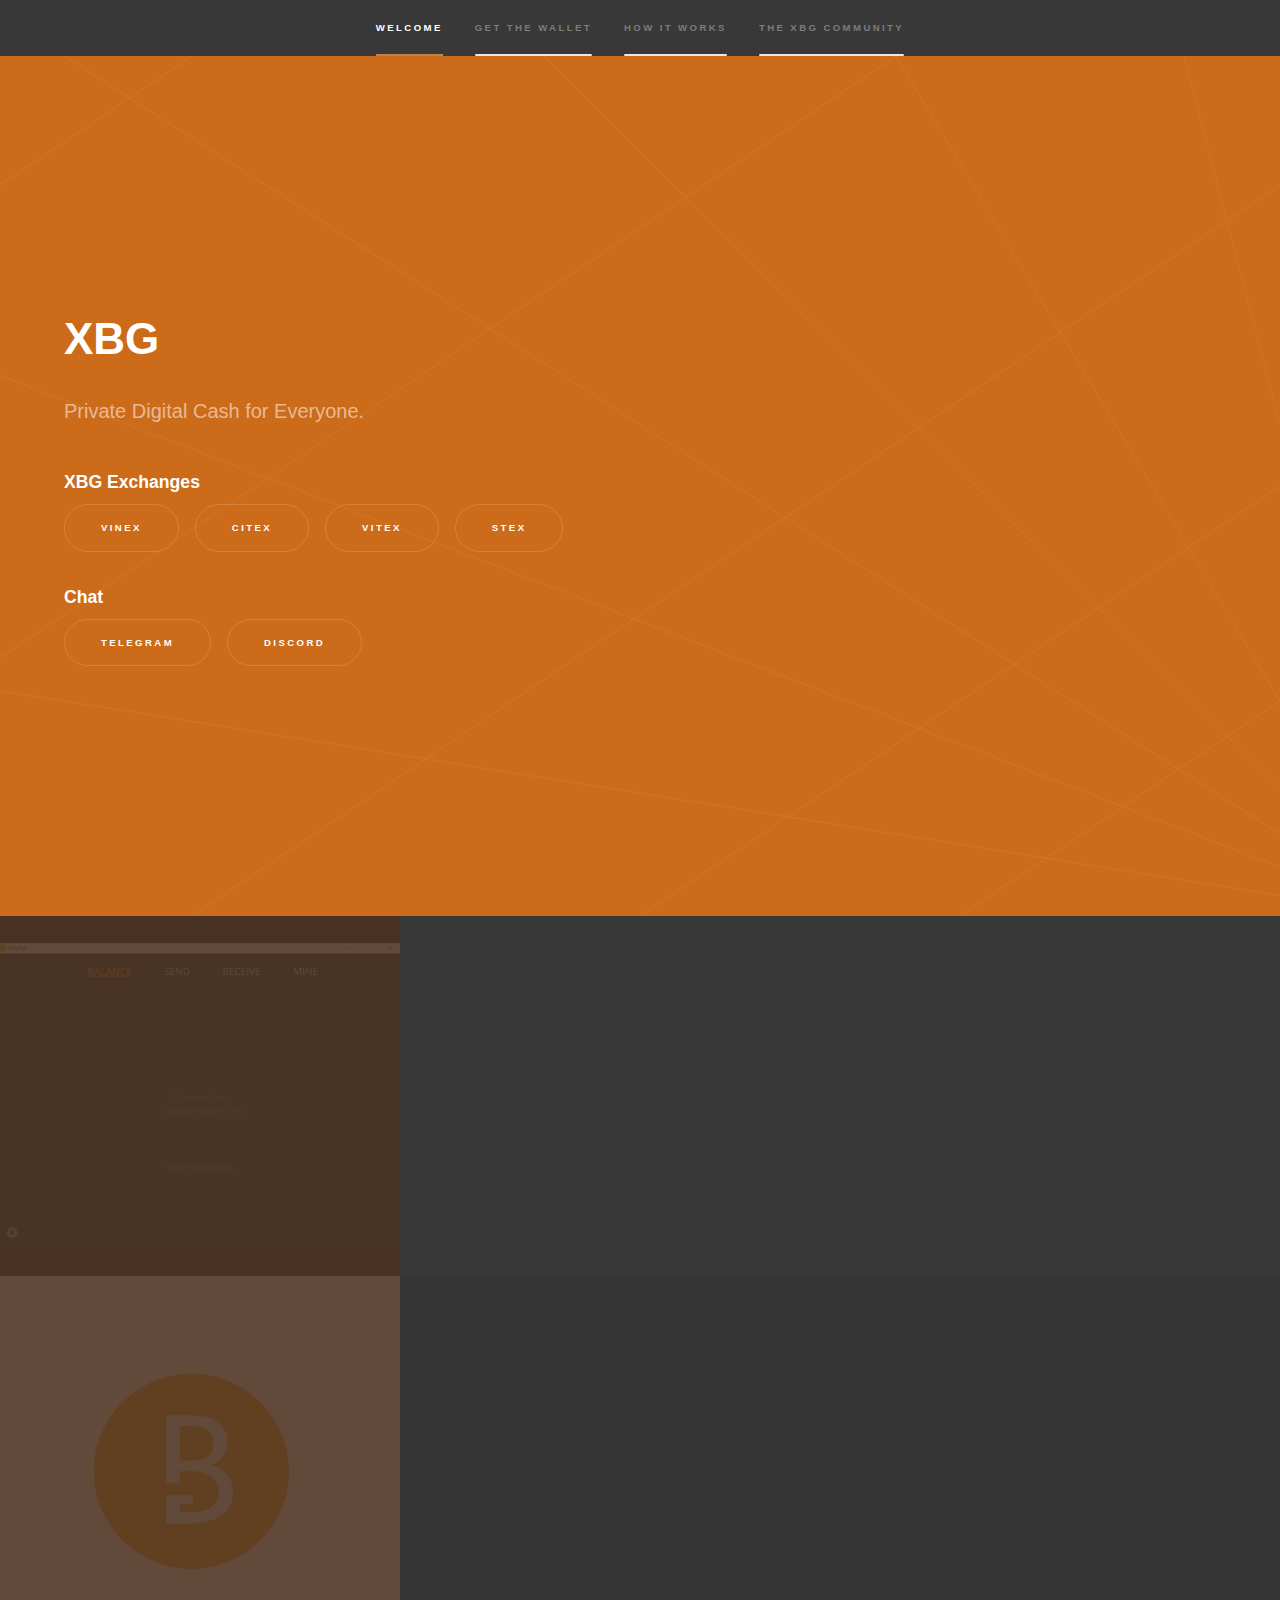
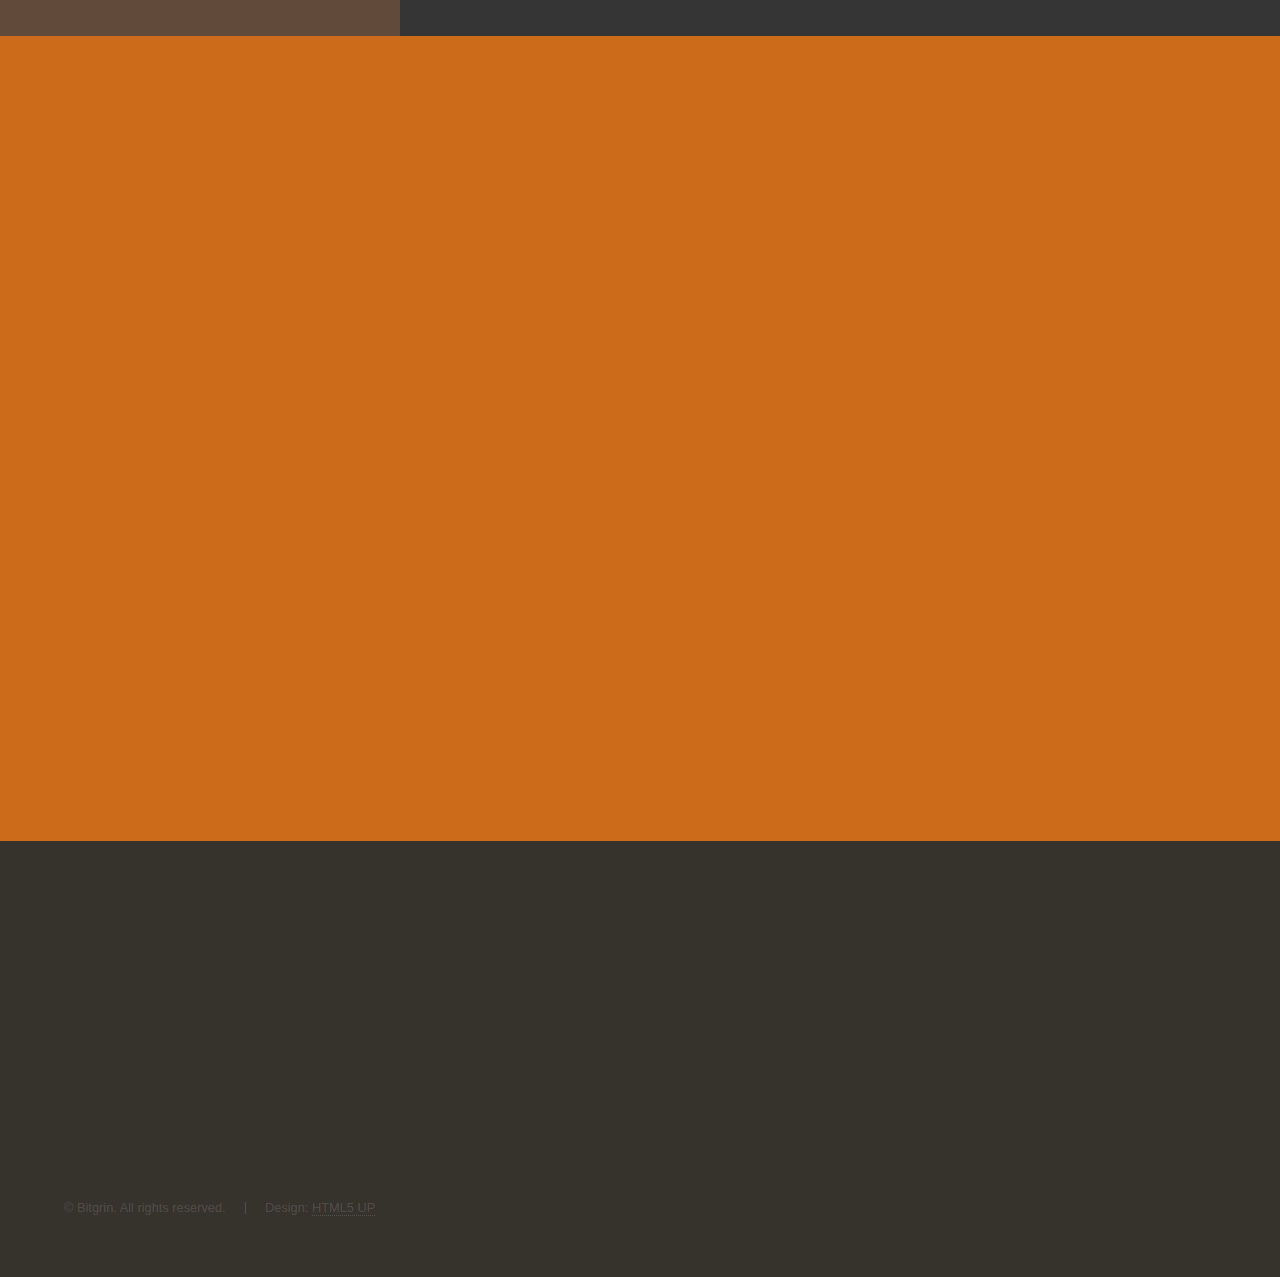
<file: index.html>
<!DOCTYPE HTML>
<!--
	Hyperspace by HTML5 UP
	html5up.net | @ajlkn
	Free for personal and commercial use under the CCA 3.0 license (html5up.net/license)
-->
<html>
	<head>
		<title>XBG - Private Digital Cash for Everyone</title>
		<meta charset="utf-8" />
		<meta name="viewport" content="width=device-width, initial-scale=1, user-scalable=no" />
		<link rel="stylesheet" href="assets/css/main.css" />
		<noscript><link rel="stylesheet" href="assets/css/noscript.css" /></noscript>
	</head>
	<body class="is-preload">

		<!-- Sidebar -->
			<section id="sidebar">
				<div class="inner">
					<nav>
						<ul>
							<li><a href="#intro">Welcome</a></li>
							<li><a href="#download">Get the wallet</a></li>
							<li><a href="#two">How it works</a></li>
							<li><a href="#three">The XBG Community</a></li>
						</ul>
					</nav>
				</div>
			</section>

		<!-- Wrapper -->
			<div id="wrapper">

				<!-- Intro -->
					<section id="intro" class="wrapper style1 fullscreen fade-up">
						<div class="inner">
							<h1>XBG</h1>
							<p>Private Digital Cash for Everyone.<br /></p>
							<h3>XBG Exchanges</h3>
							<ul class="actions">
								<!--<li><a href="#download" class="button scrolly">Get The Wallet</a></li><br />-->
								<li><a href="https://vinex.network/market/BTC_XBG" class="button scrolly">Vinex</a></li>
								<li><a href="https://trade.citex.co.kr/trade/XBG_BTC" class="button scrolly">CITEX</a></li>
								<li><a href="https://x.vite.net/trade?symbol=XBG-000_BTC-000" class="button scrolly">ViteX</a></li>
								<li><a href="https://app.stex.com/en/trade/pair/BTC/XBG" class="button scrolly">STEX</a></li>
							</ul>
							<h3>Chat</h3>
							<ul class="actions">
								<!--<li><a href="#download" class="button scrolly">Get The Wallet</a></li><br />-->
								<li><a href="https://t.me/BitGrinCommunity" class="button scrolly">Telegram</a></li>
								<li><a href="https://discord.gg/jucU9du" class="button scrolly">Discord</a></li>
							</ul>
						</div>
					</section>

				<!-- One -->
					<section id="download" class="wrapper style2 spotlights">
						<section>
							<a href="#" class="image"><img src="images/kingfish.jpg" alt="" data-position="center center" /></a>
							<div class="content">
								<div class="inner">
									<h2>Kingfish GUI Wallet</h2>
									<p>Download Kingfish, the easy to use GUI wallet for XBG.</p>
									<ul class="actions">
										<li><a href="https://github.com/bitgrin/kingfish/releases/download/v1.1.6/Kingfish.Setup.1.1.6.exe" class="button">Windows 7+</a></li>
										<!--<li><a href="https://github.com/bitgrin/kingfish/releases/download/v1.1.4-rc/Kingfish-1.1.4.dmg" class="button">Mac OS X</a></li>-->
									</ul>
								</div>
							</div>
						</section>
						<section>
							<a href="#" class="image"><img src="images/logo.png" alt="" data-position="top center" /></a>
							<div class="content">
								<div class="inner">
									<h2>Command Line Wallet (Advanced)</h2>
									<p>Download the XBG node and build from source</p>
									<ul class="actions">
										<li><a href="https://github.com/bitgrin/bitgrin/releases" class="button">XBG Node</a></li>
										<li><a href="https://github.com/bitgrin/bitgrin-wallet/releases" class="button">XBG Wallet</a></li>
										<li><a href="https://github.com/bitgrin/bitgrin/blob/master/doc/build.md" class="button">Build Guide</a></li>
									</ul>
								</div>
							</div>
						</section>
					</section>

				<!-- Two -->
					<section id="two" class="wrapper style3 fade-up">
						<div class="inner">
							<h2>How it works</h2>
							<p>XBG is a private blockchain and currency platform designed for anonymity, speed, and scalability.</p>
							<div class="features">
								<section>
									<span class="icon solid major fa-code"></span>
									<h3>Based on MimbleWimble</h3>
									<p>MimbleWimble technology means a scalable, small blockchain with completely private ownership of coins. Your coins and your transactions are your business alone.</p>
								</section>
								<section>
									<span class="icon solid major fa-lock"></span>
									<h3>Bitcoin deflation schedule</h3>
									<p>With mining rewards halving every 4 years, XBG adapts the Bitcoin model of deflation with the goal of a sustainable store of value.</p>
								</section>
								<section>
									<span class="icon solid major fa-cog"></span>
									<h3>Trading on Vinex.network</h3>
									<p>Can't wait to get your hands on XBG? It's actively trading now on these exchanges...</p>
									<ul class="actions">
										<!--<li><a href="#download" class="button scrolly">Get The Wallet</a></li><br />-->
										<li><a href="https://vinex.network/market/BTC_XBG" class="scrolly">Vinex</a></li>
										<li><a href="https://trade.citex.co.kr/trade/XBG_BTC" class="scrolly">CITEX</a></li>
										<li><a href="https://x.vite.net/trade?symbol=XBG-000_BTC-000" class="scrolly">ViteX</a></li>
										<li><a href="https://app.stex.com/en/trade/pair/BTC/XBG" class="scrolly">STEX</a></li>
									</ul>
								</section>
								<section>
									<span class="icon solid major fa-desktop"></span>
									<h3>Longevity of development</h3>
									<p>The XBG development team is granted a modest 4% of the total supply of Bitgrin over the course of 4 years, incentivizing continued development and research</p>
								</section>
							</div>
							<ul class="actions">
								<li><a href="More.html" class="button">Learn more</a></li>
							</ul>
						</div>
					</section>

				<!-- Three -->
					<section id="three" class="wrapper style4 fade-up">	
						<div class="inner">
								<h2>Join the Community</h2>
								<p>Participate in the future of private digital money.</p>
								<ul class="actions">
									<li><a href="https://discord.gg/jucU9du" class="button">Discord</a></li>
									<li><a href="https://t.me/BitGrinCommunity" class="button">Telegram</a></li>
									<li><a href="https://twitter.com/bitgrin" class="button">Twitter</a></li>
									<li><a href="https://www.coingecko.com/en/coins/bitgrin" class="button">CoinGecko</a></li>
								</ul>
						</div>
				</section>

			</div>

		<!-- Footer -->
			<footer id="footer" class="wrapper style1-alt">
				<div class="inner">
					<ul class="menu">
						<li>&copy; Bitgrin. All rights reserved.</li><li>Design: <a href="http://html5up.net">HTML5 UP</a></li>
					</ul>
				</div>
			</footer>

		<!-- Scripts -->
			<script src="assets/js/jquery.min.js"></script>
			<script src="assets/js/jquery.scrollex.min.js"></script>
			<script src="assets/js/jquery.scrolly.min.js"></script>
			<script src="assets/js/browser.min.js"></script>
			<script src="assets/js/breakpoints.min.js"></script>
			<script src="assets/js/util.js"></script>
			<script src="assets/js/main.js"></script>

	</body>
</html>
</file>
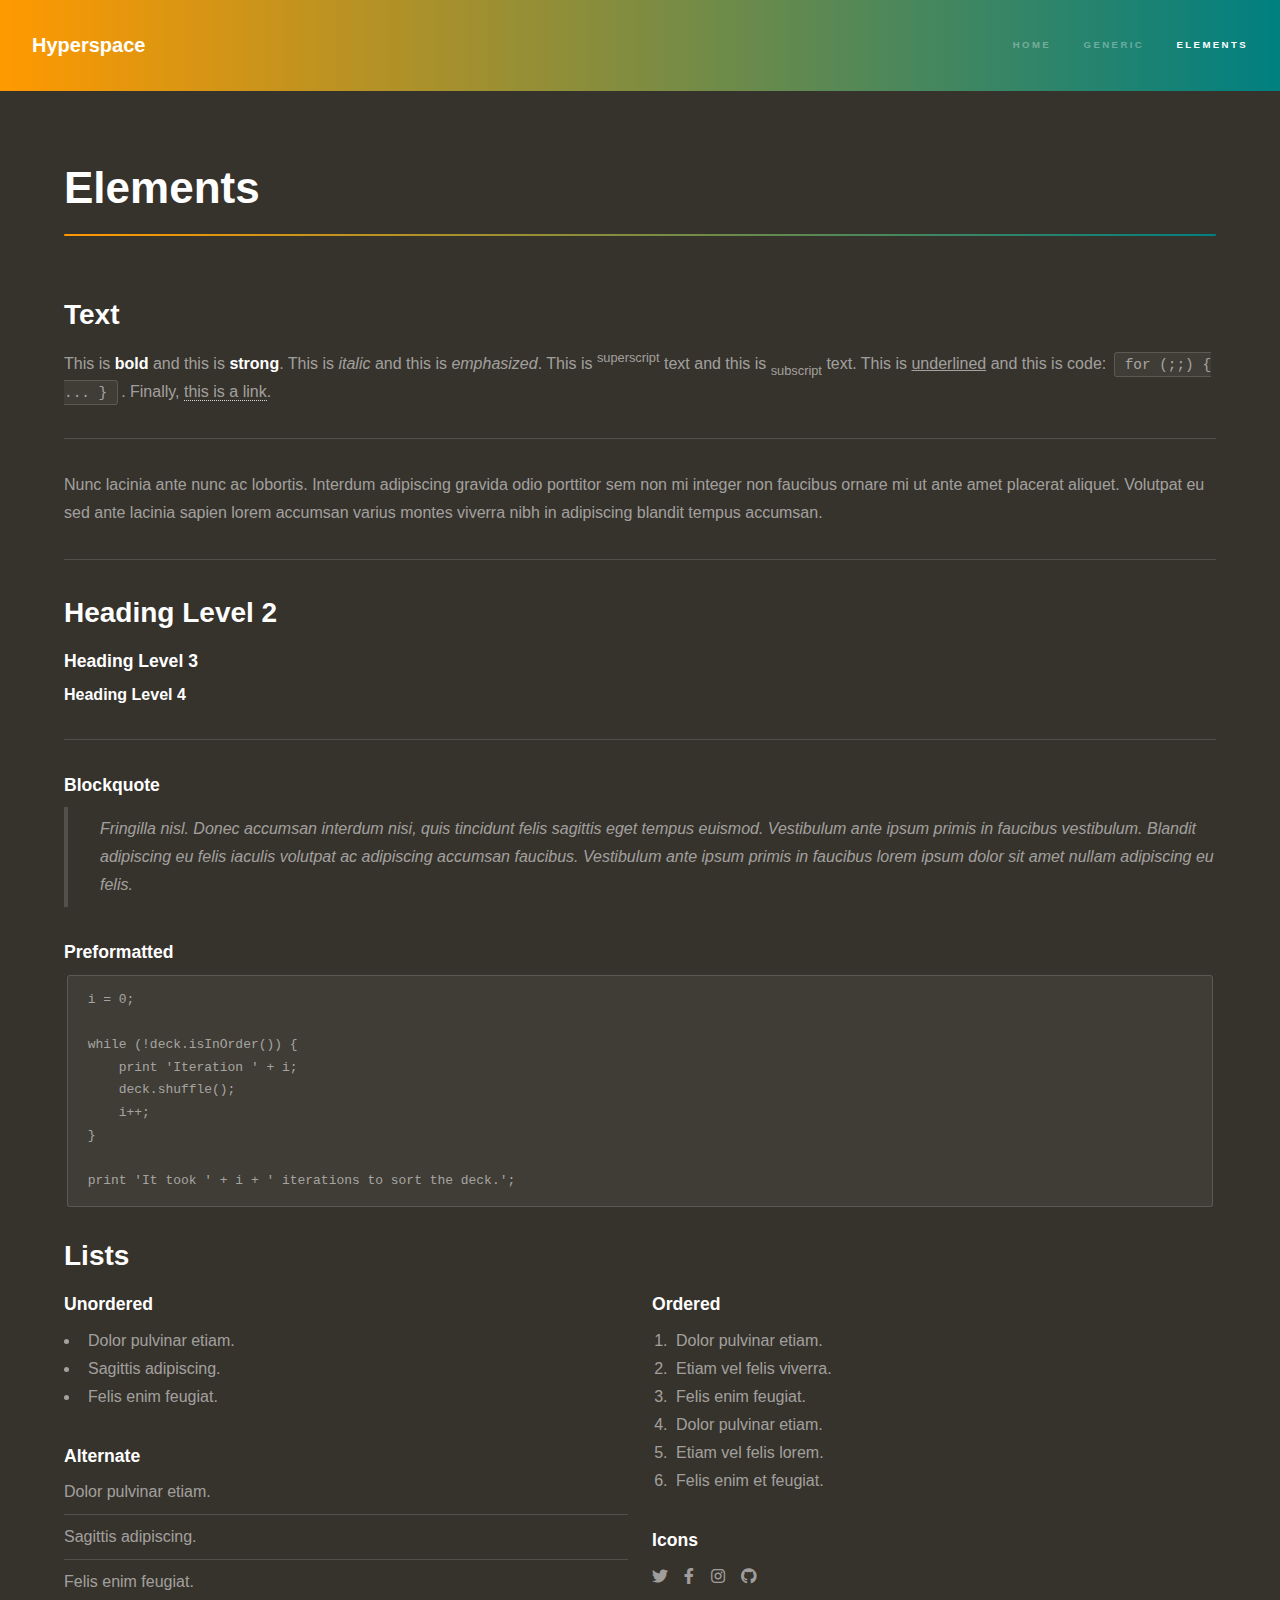
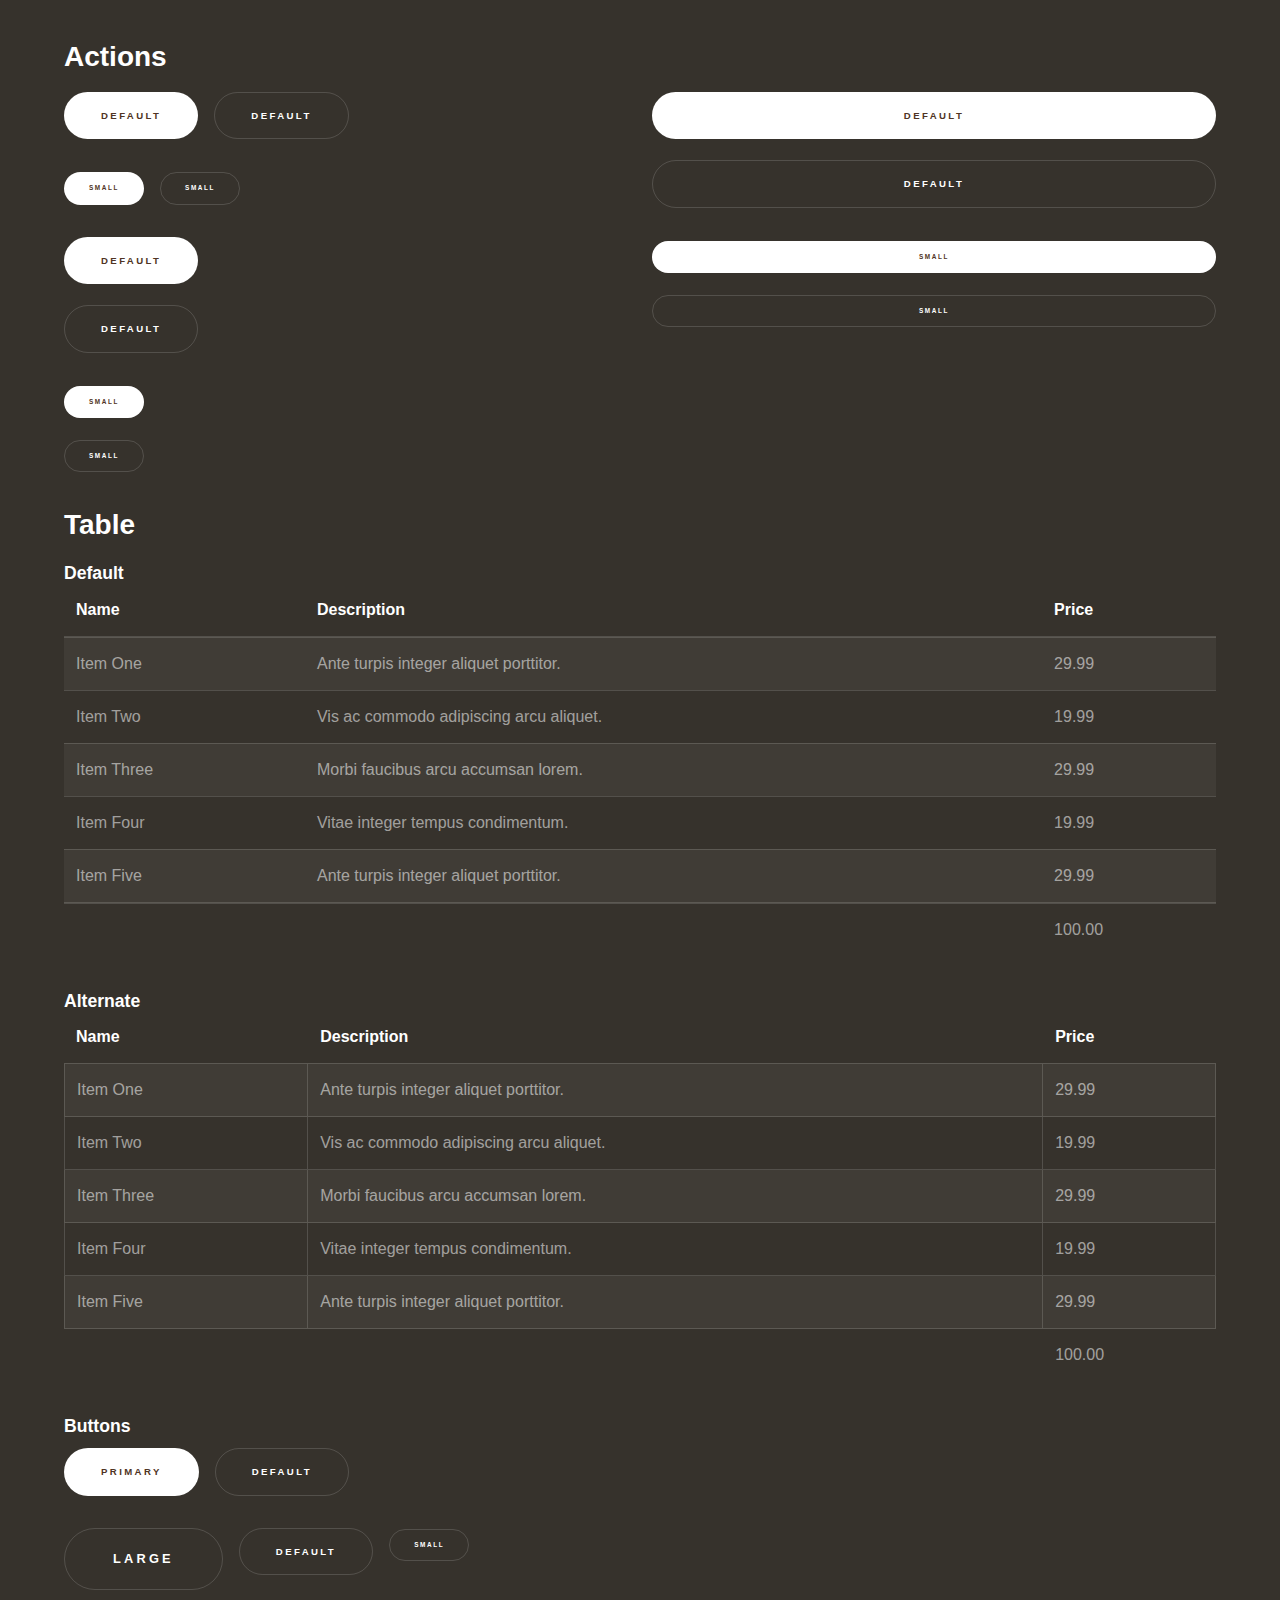
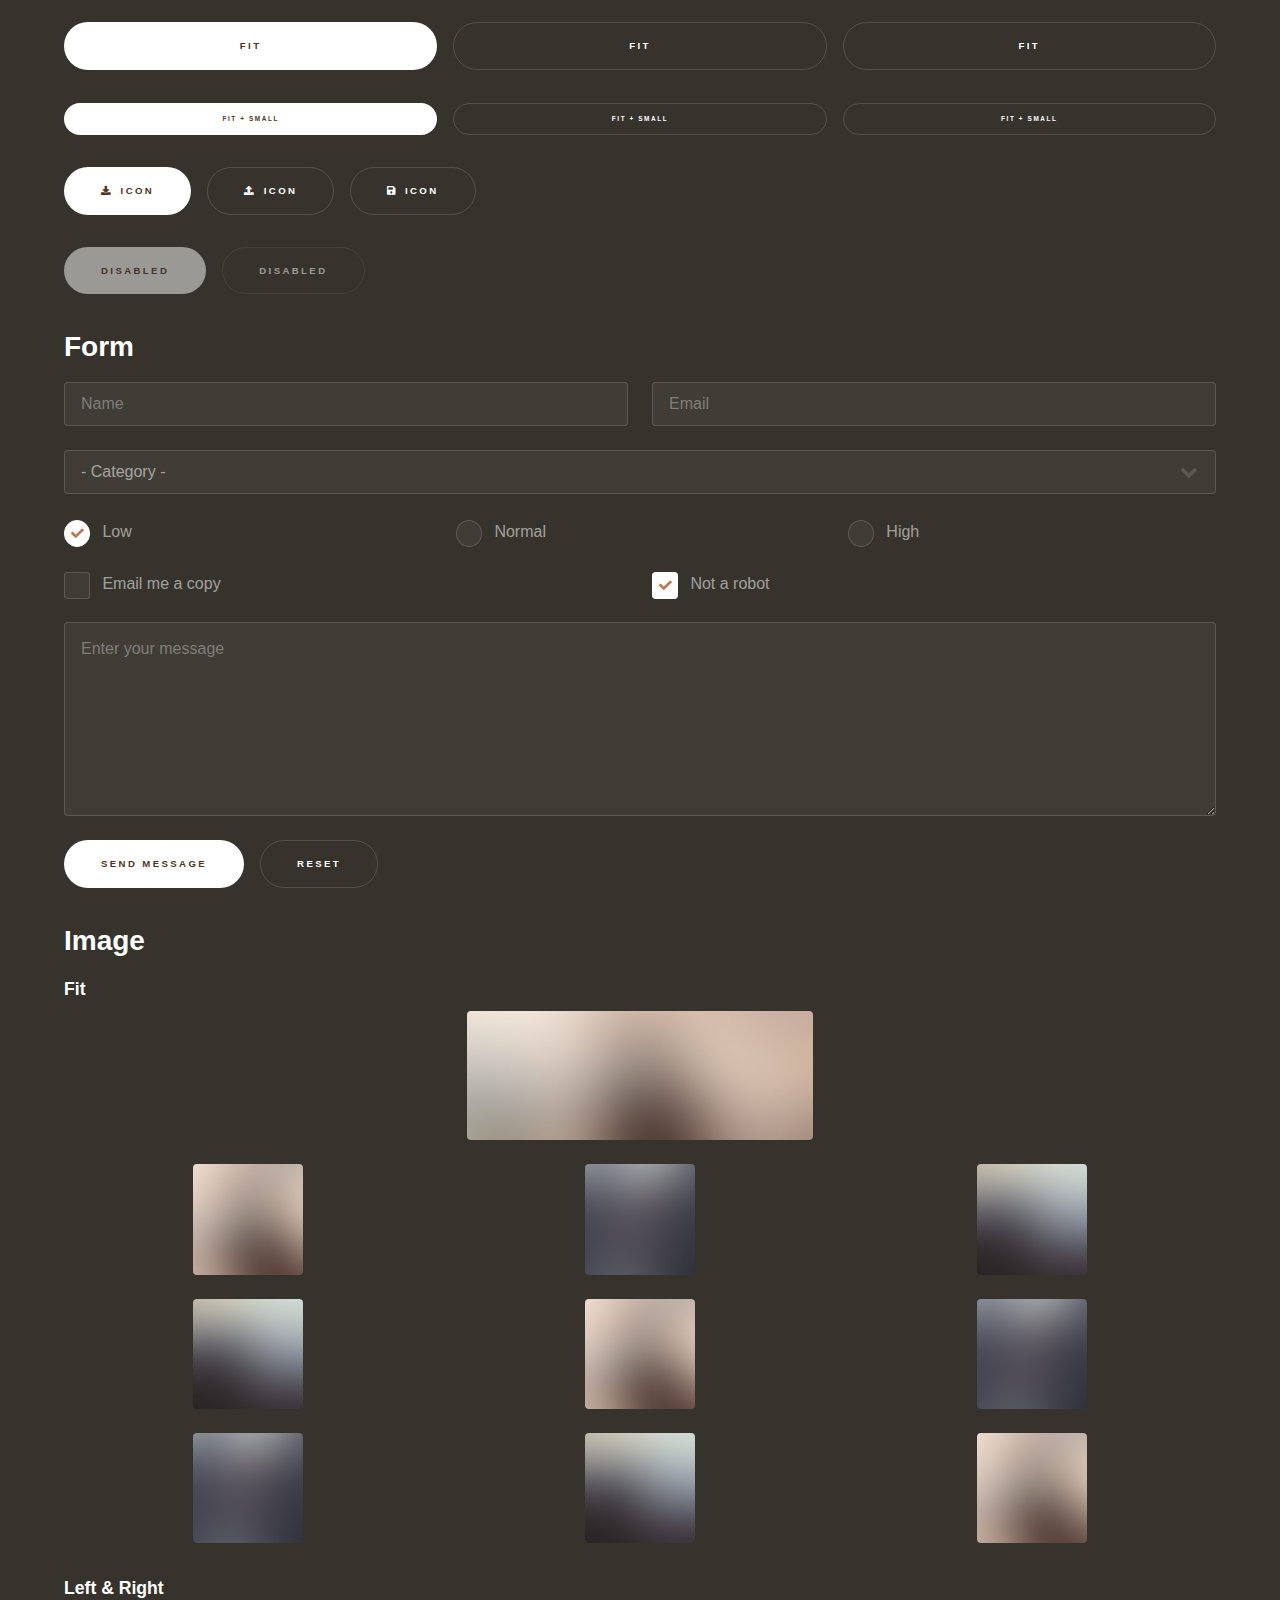
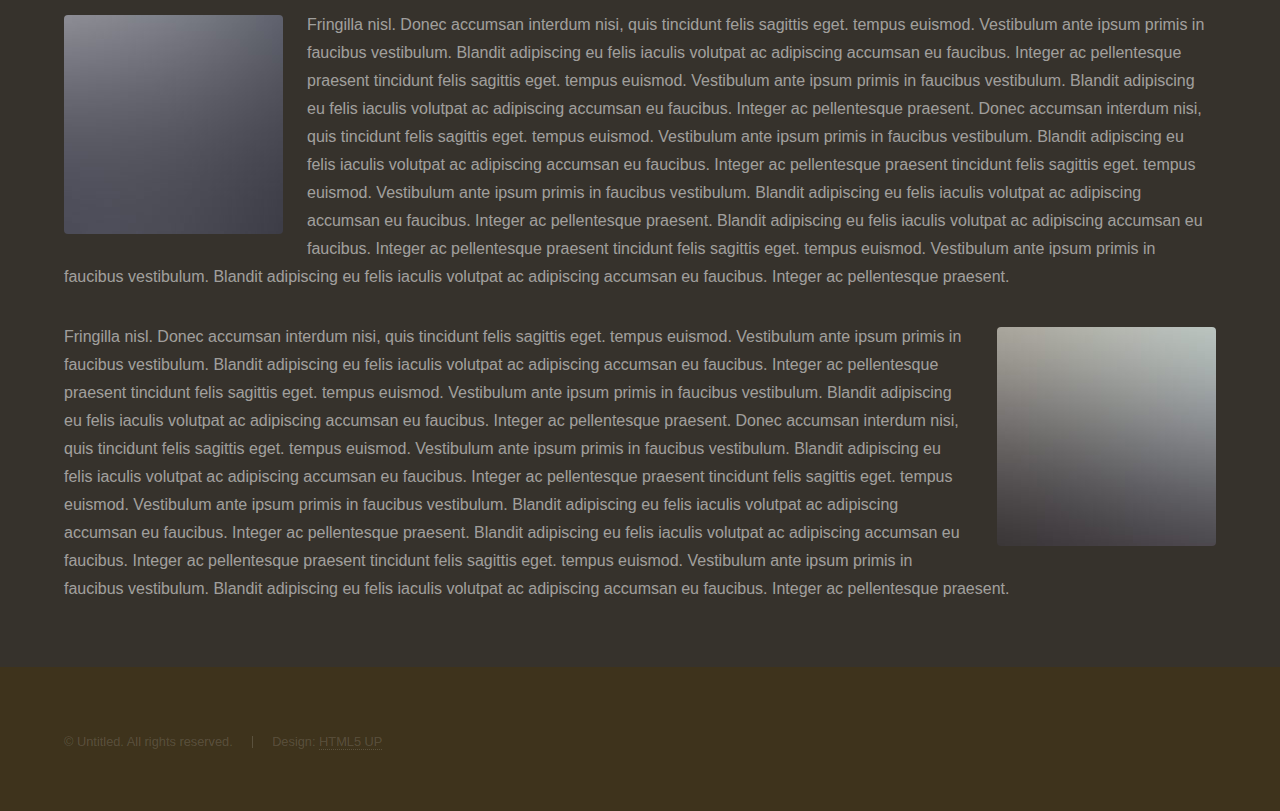
<file: elements.html>
<!DOCTYPE HTML>
<!--
	Hyperspace by HTML5 UP
	html5up.net | @ajlkn
	Free for personal and commercial use under the CCA 3.0 license (html5up.net/license)
-->
<html>
	<head>
		<title>Elements - Hyperspace by HTML5 UP</title>
		<meta charset="utf-8" />
		<meta name="viewport" content="width=device-width, initial-scale=1, user-scalable=no" />
		<link rel="stylesheet" href="assets/css/main.css" />
		<noscript><link rel="stylesheet" href="assets/css/noscript.css" /></noscript>
	</head>
	<body class="is-preload">

		<!-- Header -->
			<header id="header">
				<a href="index.html" class="title">Hyperspace</a>
				<nav>
					<ul>
						<li><a href="index.html">Home</a></li>
						<li><a href="generic.html">Generic</a></li>
						<li><a href="elements.html"  class="active">Elements</a></li>
					</ul>
				</nav>
			</header>

		<!-- Wrapper -->
			<div id="wrapper">

				<!-- Main -->
					<section id="main" class="wrapper">
						<div class="inner">
							<h1 class="major">Elements</h1>

							<!-- Text -->
								<section>
									<h2>Text</h2>
									<p>This is <b>bold</b> and this is <strong>strong</strong>. This is <i>italic</i> and this is <em>emphasized</em>.
									This is <sup>superscript</sup> text and this is <sub>subscript</sub> text.
									This is <u>underlined</u> and this is code: <code>for (;;) { ... }</code>. Finally, <a href="#">this is a link</a>.</p>
									<hr />
									<p>Nunc lacinia ante nunc ac lobortis. Interdum adipiscing gravida odio porttitor sem non mi integer non faucibus ornare mi ut ante amet placerat aliquet. Volutpat eu sed ante lacinia sapien lorem accumsan varius montes viverra nibh in adipiscing blandit tempus accumsan.</p>
									<hr />
									<h2>Heading Level 2</h2>
									<h3>Heading Level 3</h3>
									<h4>Heading Level 4</h4>
									<hr />
									<h3>Blockquote</h3>
									<blockquote>Fringilla nisl. Donec accumsan interdum nisi, quis tincidunt felis sagittis eget tempus euismod. Vestibulum ante ipsum primis in faucibus vestibulum. Blandit adipiscing eu felis iaculis volutpat ac adipiscing accumsan faucibus. Vestibulum ante ipsum primis in faucibus lorem ipsum dolor sit amet nullam adipiscing eu felis.</blockquote>
									<h3>Preformatted</h3>
									<pre><code>i = 0;

while (!deck.isInOrder()) {
    print 'Iteration ' + i;
    deck.shuffle();
    i++;
}

print 'It took ' + i + ' iterations to sort the deck.';</code></pre>
								</section>

							<!-- Lists -->
								<section>
									<h2>Lists</h2>
									<div class="row">
										<div class="col-6 col-12-medium">
											<h3>Unordered</h3>
											<ul>
												<li>Dolor pulvinar etiam.</li>
												<li>Sagittis adipiscing.</li>
												<li>Felis enim feugiat.</li>
											</ul>
											<h3>Alternate</h3>
											<ul class="alt">
												<li>Dolor pulvinar etiam.</li>
												<li>Sagittis adipiscing.</li>
												<li>Felis enim feugiat.</li>
											</ul>
										</div>
										<div class="col-6 col-12-medium">
											<h3>Ordered</h3>
											<ol>
												<li>Dolor pulvinar etiam.</li>
												<li>Etiam vel felis viverra.</li>
												<li>Felis enim feugiat.</li>
												<li>Dolor pulvinar etiam.</li>
												<li>Etiam vel felis lorem.</li>
												<li>Felis enim et feugiat.</li>
											</ol>
											<h3>Icons</h3>
											<ul class="icons">
												<li><a href="#" class="icon brands fa-twitter"><span class="label">Twitter</span></a></li>
												<li><a href="#" class="icon brands fa-facebook-f"><span class="label">Facebook</span></a></li>
												<li><a href="#" class="icon brands fa-instagram"><span class="label">Instagram</span></a></li>
												<li><a href="#" class="icon brands fa-github"><span class="label">Github</span></a></li>
											</ul>
										</div>
									</div>
									<h2>Actions</h2>
									<div class="row">
										<div class="col-6 col-12-medium">
											<ul class="actions">
												<li><a href="#" class="button primary">Default</a></li>
												<li><a href="#" class="button">Default</a></li>
											</ul>
											<ul class="actions small">
												<li><a href="#" class="button primary small">Small</a></li>
												<li><a href="#" class="button small">Small</a></li>
											</ul>
											<ul class="actions stacked">
												<li><a href="#" class="button primary">Default</a></li>
												<li><a href="#" class="button">Default</a></li>
											</ul>
											<ul class="actions stacked">
												<li><a href="#" class="button primary small">Small</a></li>
												<li><a href="#" class="button small">Small</a></li>
											</ul>
										</div>
										<div class="col-6 col-12-medium">
											<ul class="actions stacked">
												<li><a href="#" class="button primary fit">Default</a></li>
												<li><a href="#" class="button fit">Default</a></li>
											</ul>
											<ul class="actions stacked">
												<li><a href="#" class="button primary small fit">Small</a></li>
												<li><a href="#" class="button small fit">Small</a></li>
											</ul>
										</div>
									</div>
								</section>

							<!-- Table -->
								<section>
									<h2>Table</h2>
									<h3>Default</h3>
									<div class="table-wrapper">
										<table>
											<thead>
												<tr>
													<th>Name</th>
													<th>Description</th>
													<th>Price</th>
												</tr>
											</thead>
											<tbody>
												<tr>
													<td>Item One</td>
													<td>Ante turpis integer aliquet porttitor.</td>
													<td>29.99</td>
												</tr>
												<tr>
													<td>Item Two</td>
													<td>Vis ac commodo adipiscing arcu aliquet.</td>
													<td>19.99</td>
												</tr>
												<tr>
													<td>Item Three</td>
													<td> Morbi faucibus arcu accumsan lorem.</td>
													<td>29.99</td>
												</tr>
												<tr>
													<td>Item Four</td>
													<td>Vitae integer tempus condimentum.</td>
													<td>19.99</td>
												</tr>
												<tr>
													<td>Item Five</td>
													<td>Ante turpis integer aliquet porttitor.</td>
													<td>29.99</td>
												</tr>
											</tbody>
											<tfoot>
												<tr>
													<td colspan="2"></td>
													<td>100.00</td>
												</tr>
											</tfoot>
										</table>
									</div>

									<h3>Alternate</h3>
									<div class="table-wrapper">
										<table class="alt">
											<thead>
												<tr>
													<th>Name</th>
													<th>Description</th>
													<th>Price</th>
												</tr>
											</thead>
											<tbody>
												<tr>
													<td>Item One</td>
													<td>Ante turpis integer aliquet porttitor.</td>
													<td>29.99</td>
												</tr>
												<tr>
													<td>Item Two</td>
													<td>Vis ac commodo adipiscing arcu aliquet.</td>
													<td>19.99</td>
												</tr>
												<tr>
													<td>Item Three</td>
													<td> Morbi faucibus arcu accumsan lorem.</td>
													<td>29.99</td>
												</tr>
												<tr>
													<td>Item Four</td>
													<td>Vitae integer tempus condimentum.</td>
													<td>19.99</td>
												</tr>
												<tr>
													<td>Item Five</td>
													<td>Ante turpis integer aliquet porttitor.</td>
													<td>29.99</td>
												</tr>
											</tbody>
											<tfoot>
												<tr>
													<td colspan="2"></td>
													<td>100.00</td>
												</tr>
											</tfoot>
										</table>
									</div>
								</section>

							<!-- Buttons -->
								<section>
									<h3>Buttons</h3>
									<ul class="actions">
										<li><a href="#" class="button primary">Primary</a></li>
										<li><a href="#" class="button">Default</a></li>
									</ul>
									<ul class="actions">
										<li><a href="#" class="button large">Large</a></li>
										<li><a href="#" class="button">Default</a></li>
										<li><a href="#" class="button small">Small</a></li>
									</ul>
									<ul class="actions fit">
										<li><a href="#" class="button primary fit">Fit</a></li>
										<li><a href="#" class="button fit">Fit</a></li>
										<li><a href="#" class="button fit">Fit</a></li>
									</ul>
									<ul class="actions fit small">
										<li><a href="#" class="button primary fit small">Fit + Small</a></li>
										<li><a href="#" class="button fit small">Fit + Small</a></li>
										<li><a href="#" class="button fit small">Fit + Small</a></li>
									</ul>
									<ul class="actions">
										<li><a href="#" class="button primary icon solid fa-download">Icon</a></li>
										<li><a href="#" class="button icon solid fa-upload">Icon</a></li>
										<li><a href="#" class="button icon solid fa-save">Icon</a></li>
									</ul>
									<ul class="actions">
										<li><span class="button primary disabled">Disabled</span></li>
										<li><span class="button disabled">Disabled</span></li>
									</ul>
								</section>

							<!-- Form -->
								<section>
									<h2>Form</h2>
									<form method="post" action="#">
										<div class="row gtr-uniform">
											<div class="col-6 col-12-xsmall">
												<input type="text" name="demo-name" id="demo-name" value="" placeholder="Name" />
											</div>
											<div class="col-6 col-12-xsmall">
												<input type="email" name="demo-email" id="demo-email" value="" placeholder="Email" />
											</div>
											<div class="col-12">
												<select name="demo-category" id="demo-category">
													<option value="">- Category -</option>
													<option value="1">Manufacturing</option>
													<option value="1">Shipping</option>
													<option value="1">Administration</option>
													<option value="1">Human Resources</option>
												</select>
											</div>
											<div class="col-4 col-12-small">
												<input type="radio" id="demo-priority-low" name="demo-priority" checked>
												<label for="demo-priority-low">Low</label>
											</div>
											<div class="col-4 col-12-small">
												<input type="radio" id="demo-priority-normal" name="demo-priority">
												<label for="demo-priority-normal">Normal</label>
											</div>
											<div class="col-4 col-12-small">
												<input type="radio" id="demo-priority-high" name="demo-priority">
												<label for="demo-priority-high">High</label>
											</div>
											<div class="col-6 col-12-small">
												<input type="checkbox" id="demo-copy" name="demo-copy">
												<label for="demo-copy">Email me a copy</label>
											</div>
											<div class="col-6 col-12-small">
												<input type="checkbox" id="demo-human" name="demo-human" checked>
												<label for="demo-human">Not a robot</label>
											</div>
											<div class="col-12">
												<textarea name="demo-message" id="demo-message" placeholder="Enter your message" rows="6"></textarea>
											</div>
											<div class="col-12">
												<ul class="actions">
													<li><input type="submit" value="Send Message" class="primary" /></li>
													<li><input type="reset" value="Reset" /></li>
												</ul>
											</div>
										</div>
									</form>
								</section>

							<!-- Image -->
								<section>
									<h2>Image</h2>
									<h3>Fit</h3>
									<div class="box alt">
										<div class="row gtr-uniform">
											<div class="col-12"><span class="image fit"><img src="images/pic04.jpg" alt="" /></span></div>
											<div class="col-4"><span class="image fit"><img src="images/pic01.jpg" alt="" /></span></div>
											<div class="col-4"><span class="image fit"><img src="images/pic02.jpg" alt="" /></span></div>
											<div class="col-4"><span class="image fit"><img src="images/pic03.jpg" alt="" /></span></div>
											<div class="col-4"><span class="image fit"><img src="images/pic03.jpg" alt="" /></span></div>
											<div class="col-4"><span class="image fit"><img src="images/pic01.jpg" alt="" /></span></div>
											<div class="col-4"><span class="image fit"><img src="images/pic02.jpg" alt="" /></span></div>
											<div class="col-4"><span class="image fit"><img src="images/pic02.jpg" alt="" /></span></div>
											<div class="col-4"><span class="image fit"><img src="images/pic03.jpg" alt="" /></span></div>
											<div class="col-4"><span class="image fit"><img src="images/pic01.jpg" alt="" /></span></div>
										</div>
									</div>
									<h3>Left &amp; Right</h3>
									<p><span class="image left"><img src="images/pic05.jpg" alt="" /></span>Fringilla nisl. Donec accumsan interdum nisi, quis tincidunt felis sagittis eget. tempus euismod. Vestibulum ante ipsum primis in faucibus vestibulum. Blandit adipiscing eu felis iaculis volutpat ac adipiscing accumsan eu faucibus. Integer ac pellentesque praesent tincidunt felis sagittis eget. tempus euismod. Vestibulum ante ipsum primis in faucibus vestibulum. Blandit adipiscing eu felis iaculis volutpat ac adipiscing accumsan eu faucibus. Integer ac pellentesque praesent. Donec accumsan interdum nisi, quis tincidunt felis sagittis eget. tempus euismod. Vestibulum ante ipsum primis in faucibus vestibulum. Blandit adipiscing eu felis iaculis volutpat ac adipiscing accumsan eu faucibus. Integer ac pellentesque praesent tincidunt felis sagittis eget. tempus euismod. Vestibulum ante ipsum primis in faucibus vestibulum. Blandit adipiscing eu felis iaculis volutpat ac adipiscing accumsan eu faucibus. Integer ac pellentesque praesent. Blandit adipiscing eu felis iaculis volutpat ac adipiscing accumsan eu faucibus. Integer ac pellentesque praesent tincidunt felis sagittis eget. tempus euismod. Vestibulum ante ipsum primis in faucibus vestibulum. Blandit adipiscing eu felis iaculis volutpat ac adipiscing accumsan eu faucibus. Integer ac pellentesque praesent.</p>
									<p><span class="image right"><img src="images/pic06.jpg" alt="" /></span>Fringilla nisl. Donec accumsan interdum nisi, quis tincidunt felis sagittis eget. tempus euismod. Vestibulum ante ipsum primis in faucibus vestibulum. Blandit adipiscing eu felis iaculis volutpat ac adipiscing accumsan eu faucibus. Integer ac pellentesque praesent tincidunt felis sagittis eget. tempus euismod. Vestibulum ante ipsum primis in faucibus vestibulum. Blandit adipiscing eu felis iaculis volutpat ac adipiscing accumsan eu faucibus. Integer ac pellentesque praesent. Donec accumsan interdum nisi, quis tincidunt felis sagittis eget. tempus euismod. Vestibulum ante ipsum primis in faucibus vestibulum. Blandit adipiscing eu felis iaculis volutpat ac adipiscing accumsan eu faucibus. Integer ac pellentesque praesent tincidunt felis sagittis eget. tempus euismod. Vestibulum ante ipsum primis in faucibus vestibulum. Blandit adipiscing eu felis iaculis volutpat ac adipiscing accumsan eu faucibus. Integer ac pellentesque praesent. Blandit adipiscing eu felis iaculis volutpat ac adipiscing accumsan eu faucibus. Integer ac pellentesque praesent tincidunt felis sagittis eget. tempus euismod. Vestibulum ante ipsum primis in faucibus vestibulum. Blandit adipiscing eu felis iaculis volutpat ac adipiscing accumsan eu faucibus. Integer ac pellentesque praesent.</p>
								</section>

						</div>
					</section>

			</div>

		<!-- Footer -->
			<footer id="footer" class="wrapper alt">
				<div class="inner">
					<ul class="menu">
						<li>&copy; Untitled. All rights reserved.</li><li>Design: <a href="http://html5up.net">HTML5 UP</a></li>
					</ul>
				</div>
			</footer>

		<!-- Scripts -->
			<script src="assets/js/jquery.min.js"></script>
			<script src="assets/js/jquery.scrollex.min.js"></script>
			<script src="assets/js/jquery.scrolly.min.js"></script>
			<script src="assets/js/browser.min.js"></script>
			<script src="assets/js/breakpoints.min.js"></script>
			<script src="assets/js/util.js"></script>
			<script src="assets/js/main.js"></script>

	</body>
</html>
</file>
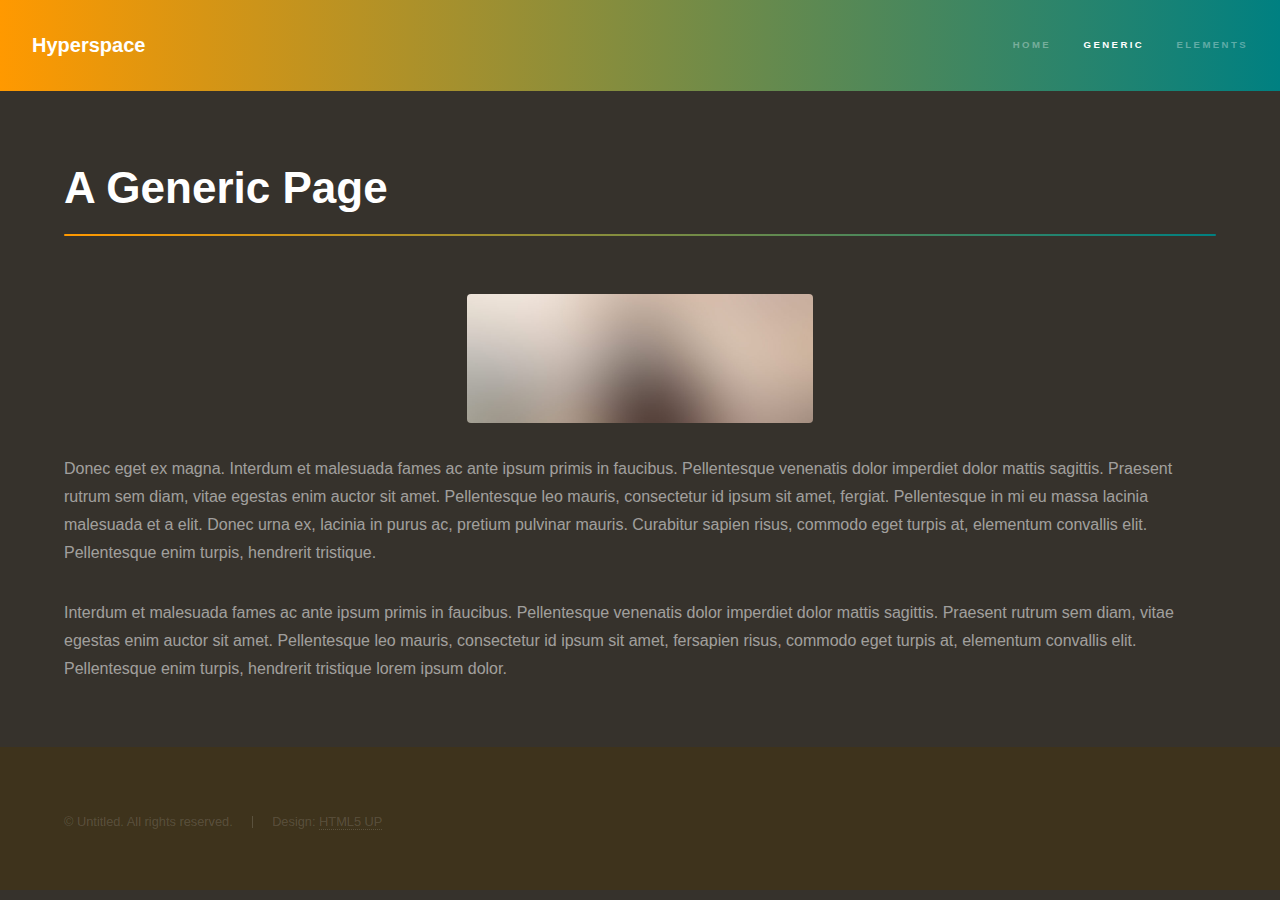
<file: generic.html>
<!DOCTYPE HTML>
<!--
	Hyperspace by HTML5 UP
	html5up.net | @ajlkn
	Free for personal and commercial use under the CCA 3.0 license (html5up.net/license)
-->
<html>
	<head>
		<title>Generic - Hyperspace by HTML5 UP</title>
		<meta charset="utf-8" />
		<meta name="viewport" content="width=device-width, initial-scale=1, user-scalable=no" />
		<link rel="stylesheet" href="assets/css/main.css" />
		<noscript><link rel="stylesheet" href="assets/css/noscript.css" /></noscript>
	</head>
	<body class="is-preload">

		<!-- Header -->
			<header id="header">
				<a href="index.html" class="title">Hyperspace</a>
				<nav>
					<ul>
						<li><a href="index.html">Home</a></li>
						<li><a href="generic.html" class="active">Generic</a></li>
						<li><a href="elements.html">Elements</a></li>
					</ul>
				</nav>
			</header>

		<!-- Wrapper -->
			<div id="wrapper">

				<!-- Main -->
					<section id="main" class="wrapper">
						<div class="inner">
							<h1 class="major">A Generic Page</h1>
							<span class="image fit"><img src="images/pic04.jpg" alt="" /></span>
							<p>Donec eget ex magna. Interdum et malesuada fames ac ante ipsum primis in faucibus. Pellentesque venenatis dolor imperdiet dolor mattis sagittis. Praesent rutrum sem diam, vitae egestas enim auctor sit amet. Pellentesque leo mauris, consectetur id ipsum sit amet, fergiat. Pellentesque in mi eu massa lacinia malesuada et a elit. Donec urna ex, lacinia in purus ac, pretium pulvinar mauris. Curabitur sapien risus, commodo eget turpis at, elementum convallis elit. Pellentesque enim turpis, hendrerit tristique.</p>
							<p>Interdum et malesuada fames ac ante ipsum primis in faucibus. Pellentesque venenatis dolor imperdiet dolor mattis sagittis. Praesent rutrum sem diam, vitae egestas enim auctor sit amet. Pellentesque leo mauris, consectetur id ipsum sit amet, fersapien risus, commodo eget turpis at, elementum convallis elit. Pellentesque enim turpis, hendrerit tristique lorem ipsum dolor.</p>
						</div>
					</section>

			</div>

		<!-- Footer -->
			<footer id="footer" class="wrapper alt">
				<div class="inner">
					<ul class="menu">
						<li>&copy; Untitled. All rights reserved.</li><li>Design: <a href="http://html5up.net">HTML5 UP</a></li>
					</ul>
				</div>
			</footer>

		<!-- Scripts -->
			<script src="assets/js/jquery.min.js"></script>
			<script src="assets/js/jquery.scrollex.min.js"></script>
			<script src="assets/js/jquery.scrolly.min.js"></script>
			<script src="assets/js/browser.min.js"></script>
			<script src="assets/js/breakpoints.min.js"></script>
			<script src="assets/js/util.js"></script>
			<script src="assets/js/main.js"></script>

	</body>
</html>
</file>
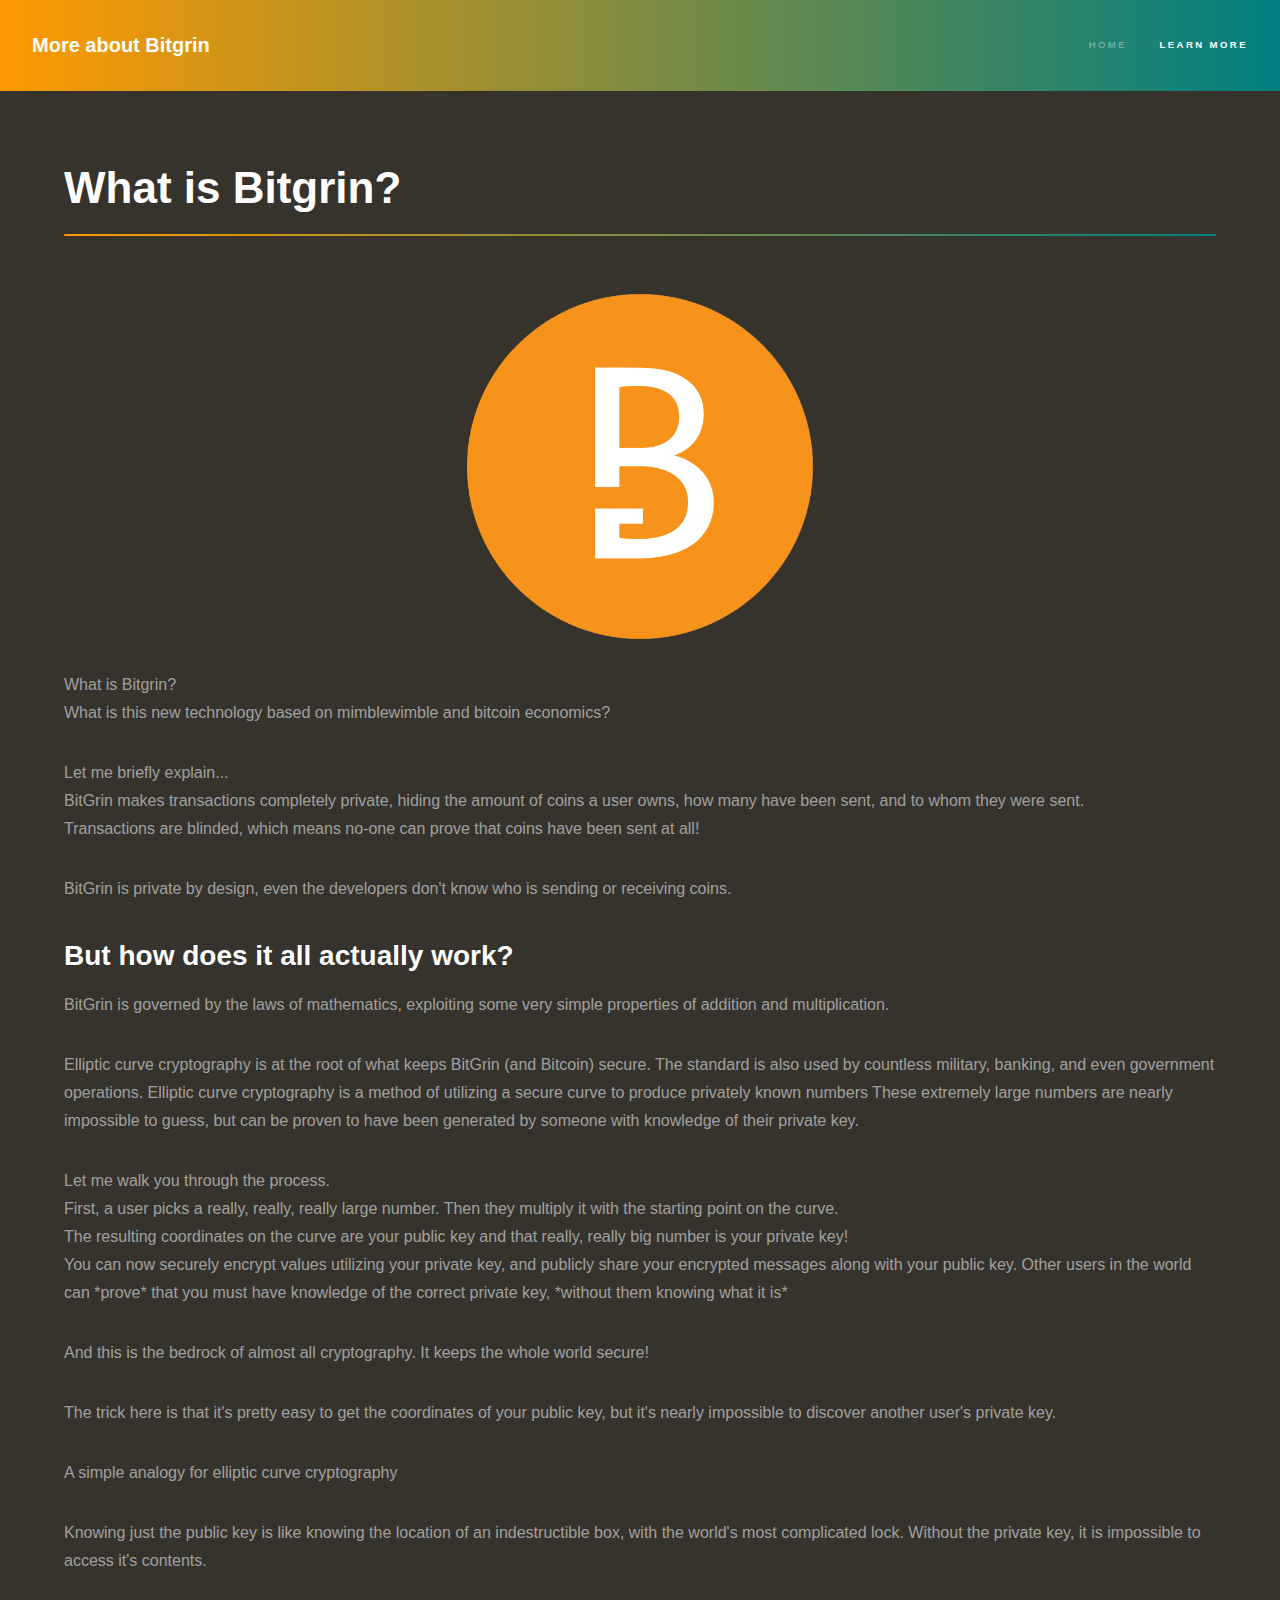
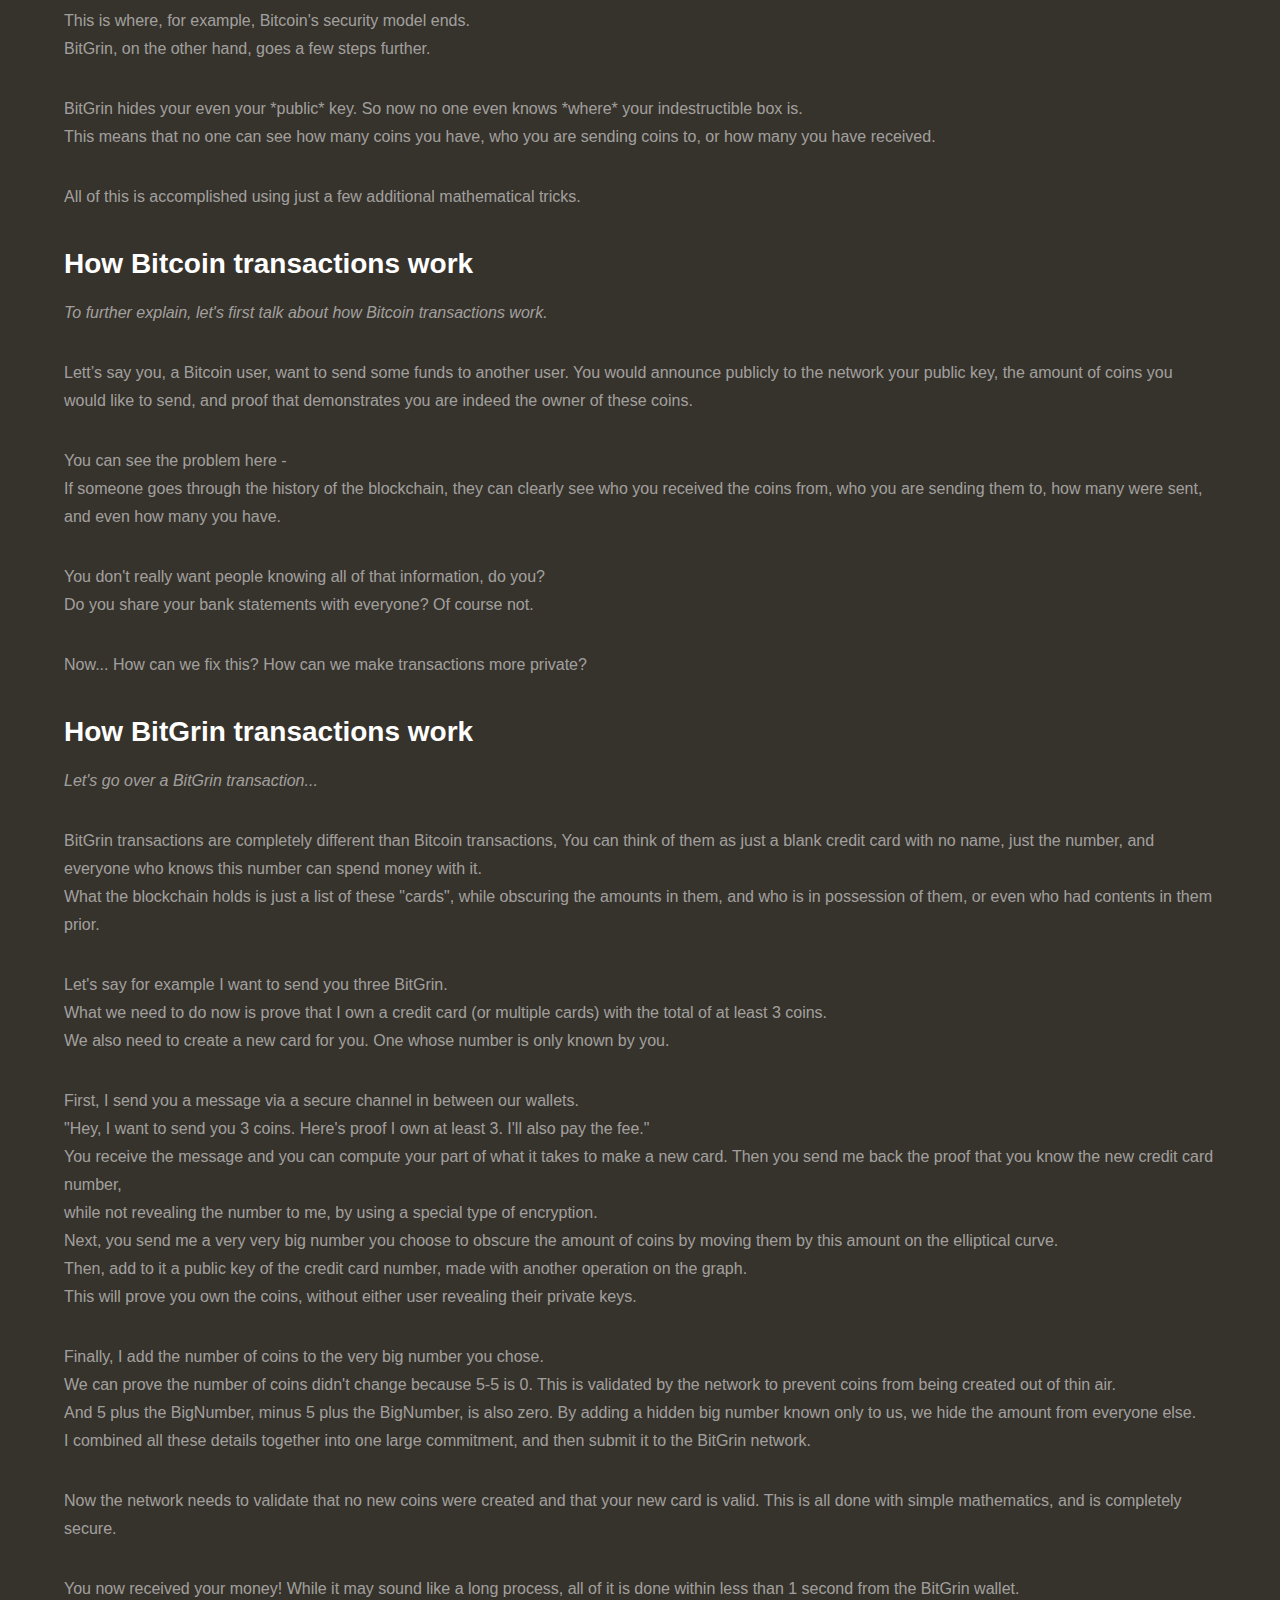
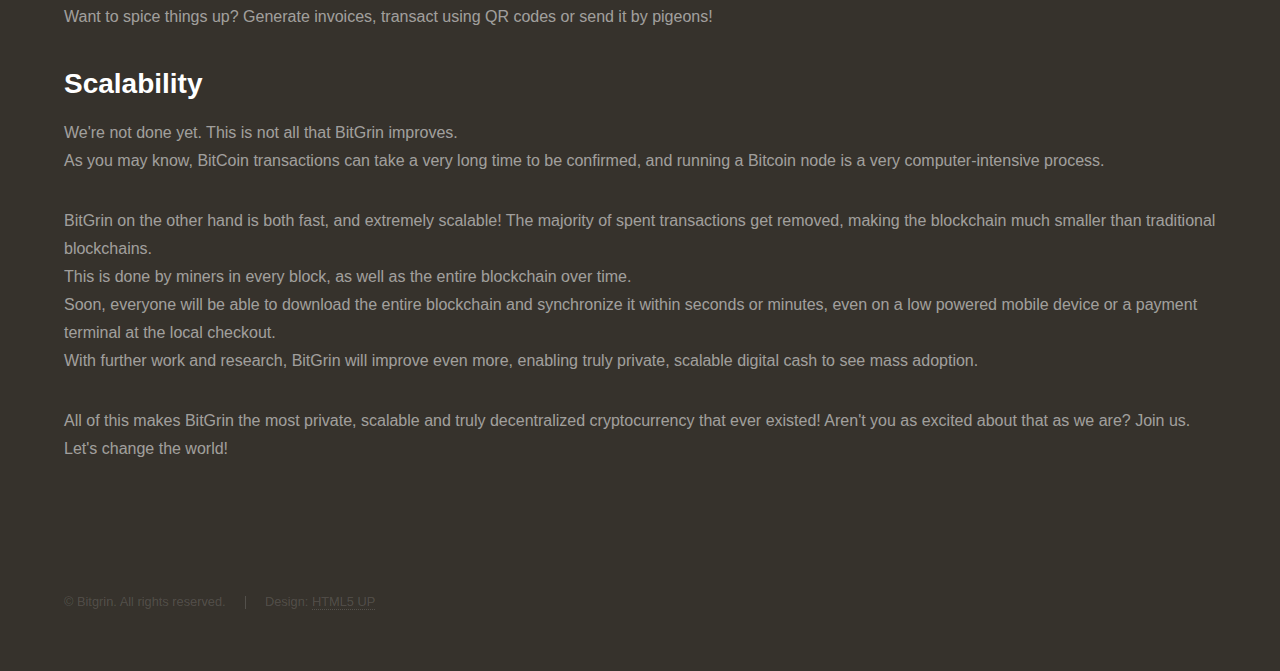
<file: More.html>
<!DOCTYPE HTML>
<!--
	Hyperspace by HTML5 UP
	html5up.net | @ajlkn
	Free for personal and commercial use under the CCA 3.0 license (html5up.net/license)
-->
<html>
	<head>
		<title>More about Bitgrin</title>
		<meta charset="utf-8" />
		<meta name="viewport" content="width=device-width, initial-scale=1, user-scalable=no" />
		<link rel="stylesheet" href="assets/css/main.css" />
		<noscript><link rel="stylesheet" href="assets/css/noscript.css" /></noscript>
	</head>
	<body class="is-preload">

		<!-- Header -->
			<header id="header">
				<a href="index.html" class="title">More about Bitgrin</a>
				<nav>
					<ul>
						<li><a href="index.html">Home</a></li>
						<li><a href="generic.html" class="active">Learn more</a></li>
					</ul>
				</nav>
			</header>

		<!-- Wrapper -->
			<div id="wrapper">

				<!-- Main -->
					<section id="main" class="wrapper">
						<div class="inner">
							<h1 class="major">What is Bitgrin?</h1>
							<span class="image fit"><img src="images/LogoT.png" alt=""/></span>
							
								<p>What is Bitgrin?<br>
								What is this new technology based on mimblewimble and bitcoin economics?</p>

								<p>Let me briefly explain...<br>
								BitGrin makes transactions completely private, hiding the amount of coins a user owns, how many have been sent, and to whom they were sent.<br>
								Transactions are blinded, which means no-one can prove that coins have been sent at all!<br></p>

								<p>BitGrin is private by design, even the developers don't know who is sending or receiving coins.</p>

								<h2>But how does it all actually work?</h2>

								<p>BitGrin is governed by the laws of mathematics, exploiting some very simple properties of addition and multiplication.</p>

								<p>Elliptic curve cryptography is at the root of what keeps BitGrin (and Bitcoin) secure. The standard is also used by countless military, banking, and even government operations. Elliptic curve cryptography is a method of utilizing a secure curve to produce privately known numbers These extremely large numbers are nearly impossible to guess, but can be proven to have been generated by someone with knowledge of their private key.</p>

								<p>Let me walk you through the process.<br>
								First, a user picks a really, really, really large number. Then they multiply it with the starting point on the curve.<br>
								The resulting coordinates on the curve are your public key and that really, really big number is your private key!<br>
								You can now securely encrypt values utilizing your private key, and publicly share your encrypted messages along with your public key. Other users in the world can *prove* that you must have knowledge of the correct private key, *without them knowing what it is*</p>

								<p>And this is the bedrock of almost all cryptography. It keeps the whole world secure!</p>

								<p>The trick here is that it's pretty easy to get the coordinates of your public key, but it's nearly impossible to discover another user's private key.</p>

								<p>A simple analogy for elliptic curve cryptography</p>

								<p>Knowing just the public key is like knowing the location of an indestructible box, with the world's most complicated lock. Without the private key, it is impossible to access it's contents.</p>

								<p>This is where, for example, Bitcoin's security model ends.<br>
								BitGrin, on the other hand, goes a few steps further.</p>	 

								<p>BitGrin hides your even your *public* key. So now no one even knows *where* your indestructible box is.<br>
								This means that no one can see how many coins you have, who you are sending coins to, or how many you have received.</p>

								<p>All of this is accomplished using just a few additional mathematical tricks.</p>

								<h2>How Bitcoin transactions work</h2>

								<p><i>To further explain, let's first talk about how Bitcoin transactions work.</i></p>

								<p>Lett’s say you, a Bitcoin user, want to send some funds to another user. You would announce publicly to the network your public key, the amount of coins you would like to send, and proof that demonstrates you are indeed the owner of these coins.</p>

								<p>You can see the problem here -<br>
								If someone goes through the history of the blockchain, they can clearly see who you received the coins from, who you are sending them to, how many were sent, and even how many you have.</p>

								<p>You don't really want people knowing all of that information, do you?<br>
								Do you share your bank statements with everyone? Of course not.</p>

								<p>Now... How can we fix this? How can we make transactions more private?</p>

								<h2>How BitGrin transactions work</h2>

								<p><i>Let's go over a BitGrin transaction...</i></p>

								<p>BitGrin transactions are completely different than Bitcoin transactions, You can think of them as just a blank credit card with no name, just the number, and everyone who knows this number can spend money with it.<br>
								What the blockchain holds is just a list of these "cards", while obscuring the amounts in them, and who is in possession of them, or even who had contents in them prior.</p>

								<p>Let's say for example I want to send you three BitGrin.<br>
								What we need to do now is prove that I own a credit card (or multiple cards) with the total of at least 3 coins.<br>
								We also need to create a new card for you. One whose number is only known by you.</p>	 

								<p>First, I send you a message via a secure channel in between our wallets.<br>
								"Hey, I want to send you 3 coins. Here's proof I own at least 3. I'll also pay the fee."<br>
								You receive the message and you can compute your part of what it takes to make a new card. Then you send me back the proof that you know the new credit card number,<br>     
								while not revealing the number to me, by using a special type of encryption.<br>
								Next, you send me a very very big number you choose to obscure the amount of coins by moving them by this amount on the elliptical curve.<br>
								Then, add to it a public key of the credit card number, made with another operation on the graph.<br>
								This will prove you own the coins, without either user revealing their private keys.</p>

								<p>Finally, I add the number of coins to the very big number you chose.<br>
								We can prove the number of coins didn't change because 5-5 is 0. This is validated by the network to prevent coins from being created out of thin air.<br>
								And 5 plus the BigNumber, minus 5 plus the BigNumber, is also zero. By adding a hidden big number known only to us, we hide the amount from everyone else.<br>
								I combined all these details together into one large commitment, and then submit it to the BitGrin network.</p>

								<p>Now the network needs to validate that no new coins were created and that your new card is valid. This is all done with simple mathematics, and is completely secure.</p>

								You now received your money! While it may sound like a long process, all of it is done within less than 1 second from the BitGrin wallet.<br>
								Want to spice things up? Generate invoices, transact using QR codes or send it by pigeons!</p>

								<h2>Scalability</h2>

								<p>We're not done yet. This is not all that BitGrin improves.<br>
								As you may know, BitCoin transactions can take a very long time to be confirmed, and running a Bitcoin node is a very computer-intensive process.

								<p>BitGrin on the other hand is both fast, and extremely scalable! The majority of spent transactions get removed, making the blockchain much smaller than traditional blockchains.<br>
								This is done by miners in every block, as well as the entire blockchain over time.<br>
								Soon, everyone will be able to download the entire blockchain and synchronize it within seconds or minutes, even on a low powered mobile device or a payment terminal at the local checkout.<br>
								With further work and research, BitGrin will improve even more, enabling truly private, scalable digital cash to see mass adoption.</p>

								<p>All of this makes BitGrin the most private, scalable and truly decentralized cryptocurrency that ever existed! Aren't you as excited about that as we are? Join us. Let's change the world!</p>

						</div>
					</section>

			</div>

		<!-- Footer -->
			<footer id="footer" class="wrapper style1-alt">
				<div class="inner">
					<ul class="menu">
						<li>&copy; Bitgrin. All rights reserved.</li><li>Design: <a href="http://html5up.net">HTML5 UP</a></li>
					</ul>
				</div>
			</footer>

		<!-- Scripts -->
			<script src="assets/js/jquery.min.js"></script>
			<script src="assets/js/jquery.scrollex.min.js"></script>
			<script src="assets/js/jquery.scrolly.min.js"></script>
			<script src="assets/js/browser.min.js"></script>
			<script src="assets/js/breakpoints.min.js"></script>
			<script src="assets/js/util.js"></script>
			<script src="assets/js/main.js"></script>

	</body>
</html>
</file>
<file: assets/css/noscript.css>
/*
	Hyperspace by HTML5 UP
	html5up.net | @ajlkn
	Free for personal and commercial use under the CCA 3.0 license (html5up.net/license)
*/

/* Spotlights */

	.spotlights > section > .image:before {
		opacity: 0 !important;
	}

	.spotlights > section > .content > .inner {
		-moz-transform: none !important;
		-webkit-transform: none !important;
		-ms-transform: none !important;
		transform: none !important;
		opacity: 1 !important;
	}

/* Wrapper */

	.wrapper > .inner {
		opacity: 1 !important;
		-moz-transform: none !important;
		-webkit-transform: none !important;
		-ms-transform: none !important;
		transform: none !important;
	}

/* Sidebar */

	#sidebar > .inner {
		opacity: 1 !important;
	}

	#sidebar nav > ul > li {
		-moz-transform: none !important;
		-webkit-transform: none !important;
		-ms-transform: none !important;
		transform: none !important;
		opacity: 1 !important;
	}
</file>
<file: assets/css/main.css>
@import url(fontawesome-all.min.css);

/*
	Hyperspace by HTML5 UP
	html5up.net | @ajlkn
	Free for personal and commercial use under the CCA 3.0 license (html5up.net/license)
*/

html, body, div, span, applet, object,
iframe, h1, h2, h3, h4, h5, h6, p, blockquote,
pre, a, abbr, acronym, address, big, cite,
code, del, dfn, em, img, ins, kbd, q, s, samp,
small, strike, strong, sub, sup, tt, var, b,
u, i, center, dl, dt, dd, ol, ul, li, fieldset,
form, label, legend, table, caption, tbody,
tfoot, thead, tr, th, td, article, aside,
canvas, details, embed, figure, figcaption,
footer, header, hgroup, menu, nav, output, ruby,
section, summary, time, mark, audio, video {
	margin: 0;
	padding: 0;
	border: 0;
	font-size: 100%;
	font: inherit;
	vertical-align: baseline;}

article, aside, details, figcaption, figure,
footer, header, hgroup, menu, nav, section {
	display: block;}

body {
	line-height: 1;
}

ol, ul {
	list-style: none;
}

blockquote, q {
	quotes: none;
}

	blockquote:before, blockquote:after, q:before, q:after {
		content: '';
		content: none;
	}

table {
	border-collapse: collapse;
	border-spacing: 0;
}

body {
	-webkit-text-size-adjust: none;
}

mark {
	background-color: transparent;
	color: inherit;
}

input::-moz-focus-inner {
	border: 0;
	padding: 0;
}

input, select, textarea {
	-moz-appearance: none;
	-webkit-appearance: none;
	-ms-appearance: none;
	appearance: none;
}

/* Basic */

	@-ms-viewport {
		width: device-width;
	}

	body {
		-ms-overflow-style: scrollbar;
	}

	@media screen and (max-width: 480px) {

		html, body {
			min-width: 320px;
		}

	}

	html {
		box-sizing: border-box;
	}

	*, *:before, *:after {
		box-sizing: inherit;
	}

	body {
		background: #36322c;
	}

		body.is-preload *, body.is-preload *:before, body.is-preload *:after {
			-moz-animation: none !important;
			-webkit-animation: none !important;
			-ms-animation: none !important;
			animation: none !important;
			-moz-transition: none !important;
			-webkit-transition: none !important;
			-ms-transition: none !important;
			transition: none !important;
		}

/* Type */

	body, input, select, textarea {
		color: rgba(255, 255, 255, 0.55);
		font-family: Arial, Helvetica, sans-serif;
		font-size: 16.5pt;
		font-weight: normal;
		line-height: 1.75;
	}

		@media screen and (max-width: 1680px) {

			body, input, select, textarea {
				font-size: 13pt;
			}

		}

		@media screen and (max-width: 1280px) {

			body, input, select, textarea {
				font-size: 12pt;
			}

		}

		@media screen and (max-width: 360px) {

			body, input, select, textarea {
				font-size: 11pt;
			}

		}

	a {
		-moz-transition: color 0.2s ease, border-bottom-color 0.2s ease;
		-webkit-transition: color 0.2s ease, border-bottom-color 0.2s ease;
		-ms-transition: color 0.2s ease, border-bottom-color 0.2s ease;
		transition: color 0.2s ease, border-bottom-color 0.2s ease;
		border-bottom: dotted 1px rgba(255, 255, 255, 0.8);
		color: inherit;
		text-decoration: none;
	}

		a:hover {
			border-bottom-color: transparent;
			color: #ffffff;
		}

	strong, b {
		color: #ffffff;
		font-weight: bold;
	}

	em, i {
		font-style: italic;
	}

	p {
		margin: 0 0 2em 0;
	}

	h1, h2, h3, h4, h5, h6 {
		color: #ffffff;
		font-weight: bold;
		line-height: 1.5;
		margin: 0 0 0.5em 0;
	}

		h1 a, h2 a, h3 a, h4 a, h5 a, h6 a {
			color: inherit;
			text-decoration: none;
		}

	h1 {
		font-size: 2.75em;
	}

		h1.major {
			margin: 0 0 1.3em 0;
			position: relative;
			padding-bottom: 0.35em;
		}

			h1.major:after {
				background-image: -moz-linear-gradient(to right, #FF9900, #008081);
				background-image: -webkit-linear-gradient(to right, #FF9900, #008081);
				background-image: -ms-linear-gradient(to right, #FF9900, #008081);
				background-image: linear-gradient(to right, #FF9900, #008081);
				-moz-transition: max-width 0.2s ease;
				-webkit-transition: max-width 0.2s ease;
				-ms-transition: max-width 0.2s ease;
				transition: max-width 0.2s ease;
				border-radius: 0.2em;
				bottom: 0;
				content: '';
				height: 0.05em;
				position: absolute;
				right: 0;
				width: 100%;
			}

	h2 {
		font-size: 1.75em;
	}

	h3 {
		font-size: 1.1em;
	}

	h4 {
		font-size: 1em;
	}

	h5 {
		font-size: 0.8em;
	}

	h6 {
		font-size: 0.6em;
	}

	@media screen and (max-width: 736px) {

		h1 {
			font-size: 2em;
		}

		h2 {
			font-size: 1.25em;
		}

		h3 {
			font-size: 1em;
		}

		h4 {
			font-size: 0.8em;
		}

		h5 {
			font-size: 0.6em;
		}

		h6 {
			font-size: 0.6em;
		}

	}

	sub {
		font-size: 0.8em;
		position: relative;
		top: 0.5em;
	}

	sup {
		font-size: 0.8em;
		position: relative;
		top: -0.5em;
	}

	blockquote {
		border-left: solid 4px rgba(255, 255, 255, 0.15);
		font-style: italic;
		margin: 0 0 2em 0;
		padding: 0.5em 0 0.5em 2em;
	}

	code {
		background: rgba(255, 255, 255, 0.05);
		border-radius: 0.25em;
		border: solid 1px rgba(255, 255, 255, 0.15);
		font-family: "Courier New", monospace;
		font-size: 0.9em;
		margin: 0 0.25em;
		padding: 0.25em 0.65em;
	}

	pre {
		-webkit-overflow-scrolling: touch;
		font-family: "Courier New", monospace;
		font-size: 0.9em;
		margin: 0 0 2em 0;
	}

		pre code {
			display: block;
			line-height: 1.75em;
			padding: 1em 1.5em;
			overflow-x: auto;
		}

	hr {
		border: 0;
		border-bottom: solid 1px rgba(255, 255, 255, 0.15);
		margin: 2em 0;
	}

		hr.major {
			margin: 3em 0;
		}

	.align-left {
		text-align: left;
	}

	.align-center {
		text-align: center;
	}

	.align-right {
		text-align: right;
	}

/* Row */

	.row {
		display: flex;
		flex-wrap: wrap;
		box-sizing: border-box;
		align-items: stretch;
	}

		.row > * {
			box-sizing: border-box;
		}

		.row.gtr-uniform > * > :last-child {
			margin-bottom: 0;
		}

		.row.aln-left {
			justify-content: flex-start;
		}

		.row.aln-center {
			justify-content: center;
		}

		.row.aln-right {
			justify-content: flex-end;
		}

		.row.aln-top {
			align-items: flex-start;
		}

		.row.aln-middle {
			align-items: center;
		}

		.row.aln-bottom {
			align-items: flex-end;
		}

		.row > .imp {
			order: -1;
		}

		.row > .col-1 {
			width: 8.33333%;
		}

		.row > .off-1 {
			margin-left: 8.33333%;
		}

		.row > .col-2 {
			width: 16.66667%;
		}

		.row > .off-2 {
			margin-left: 16.66667%;
		}

		.row > .col-3 {
			width: 25%;
		}

		.row > .off-3 {
			margin-left: 25%;
		}

		.row > .col-4 {
			width: 33.33333%;
		}

		.row > .off-4 {
			margin-left: 33.33333%;
		}

		.row > .col-5 {
			width: 41.66667%;
		}

		.row > .off-5 {
			margin-left: 41.66667%;
		}

		.row > .col-6 {
			width: 50%;
		}

		.row > .off-6 {
			margin-left: 50%;
		}

		.row > .col-7 {
			width: 58.33333%;
		}

		.row > .off-7 {
			margin-left: 58.33333%;
		}

		.row > .col-8 {
			width: 66.66667%;
		}

		.row > .off-8 {
			margin-left: 66.66667%;
		}

		.row > .col-9 {
			width: 75%;
		}

		.row > .off-9 {
			margin-left: 75%;
		}

		.row > .col-10 {
			width: 83.33333%;
		}

		.row > .off-10 {
			margin-left: 83.33333%;
		}

		.row > .col-11 {
			width: 91.66667%;
		}

		.row > .off-11 {
			margin-left: 91.66667%;
		}

		.row > .col-12 {
			width: 100%;
		}

		.row > .off-12 {
			margin-left: 100%;
		}

		.row.gtr-0 {
			margin-top: 0;
			margin-left: 0em;
		}

			.row.gtr-0 > * {
				padding: 0 0 0 0em;
			}

			.row.gtr-0.gtr-uniform {
				margin-top: 0em;
			}

				.row.gtr-0.gtr-uniform > * {
					padding-top: 0em;
				}

		.row.gtr-25 {
			margin-top: 0;
			margin-left: -0.375em;
		}

			.row.gtr-25 > * {
				padding: 0 0 0 0.375em;
			}

			.row.gtr-25.gtr-uniform {
				margin-top: -0.375em;
			}

				.row.gtr-25.gtr-uniform > * {
					padding-top: 0.375em;
				}

		.row.gtr-50 {
			margin-top: 0;
			margin-left: -0.75em;
		}

			.row.gtr-50 > * {
				padding: 0 0 0 0.75em;
			}

			.row.gtr-50.gtr-uniform {
				margin-top: -0.75em;
			}

				.row.gtr-50.gtr-uniform > * {
					padding-top: 0.75em;
				}

		.row {
			margin-top: 0;
			margin-left: -1.5em;
		}

			.row > * {
				padding: 0 0 0 1.5em;
			}

			.row.gtr-uniform {
				margin-top: -1.5em;
			}

				.row.gtr-uniform > * {
					padding-top: 1.5em;
				}

		.row.gtr-150 {
			margin-top: 0;
			margin-left: -2.25em;
		}

			.row.gtr-150 > * {
				padding: 0 0 0 2.25em;
			}

			.row.gtr-150.gtr-uniform {
				margin-top: -2.25em;
			}

				.row.gtr-150.gtr-uniform > * {
					padding-top: 2.25em;
				}

		.row.gtr-200 {
			margin-top: 0;
			margin-left: -3em;
		}

			.row.gtr-200 > * {
				padding: 0 0 0 3em;
			}

			.row.gtr-200.gtr-uniform {
				margin-top: -3em;
			}

				.row.gtr-200.gtr-uniform > * {
					padding-top: 3em;
				}

		@media screen and (max-width: 1680px) {

			.row {
				display: flex;
				flex-wrap: wrap;
				box-sizing: border-box;
				align-items: stretch;
			}

				.row > * {
					box-sizing: border-box;
				}

				.row.gtr-uniform > * > :last-child {
					margin-bottom: 0;
				}

				.row.aln-left {
					justify-content: flex-start;
				}

				.row.aln-center {
					justify-content: center;
				}

				.row.aln-right {
					justify-content: flex-end;
				}

				.row.aln-top {
					align-items: flex-start;
				}

				.row.aln-middle {
					align-items: center;
				}

				.row.aln-bottom {
					align-items: flex-end;
				}

				.row > .imp-xlarge {
					order: -1;
				}

				.row > .col-1-xlarge {
					width: 8.33333%;
				}

				.row > .off-1-xlarge {
					margin-left: 8.33333%;
				}

				.row > .col-2-xlarge {
					width: 16.66667%;
				}

				.row > .off-2-xlarge {
					margin-left: 16.66667%;
				}

				.row > .col-3-xlarge {
					width: 25%;
				}

				.row > .off-3-xlarge {
					margin-left: 25%;
				}

				.row > .col-4-xlarge {
					width: 33.33333%;
				}

				.row > .off-4-xlarge {
					margin-left: 33.33333%;
				}

				.row > .col-5-xlarge {
					width: 41.66667%;
				}

				.row > .off-5-xlarge {
					margin-left: 41.66667%;
				}

				.row > .col-6-xlarge {
					width: 50%;
				}

				.row > .off-6-xlarge {
					margin-left: 50%;
				}

				.row > .col-7-xlarge {
					width: 58.33333%;
				}

				.row > .off-7-xlarge {
					margin-left: 58.33333%;
				}

				.row > .col-8-xlarge {
					width: 66.66667%;
				}

				.row > .off-8-xlarge {
					margin-left: 66.66667%;
				}

				.row > .col-9-xlarge {
					width: 75%;
				}

				.row > .off-9-xlarge {
					margin-left: 75%;
				}

				.row > .col-10-xlarge {
					width: 83.33333%;
				}

				.row > .off-10-xlarge {
					margin-left: 83.33333%;
				}

				.row > .col-11-xlarge {
					width: 91.66667%;
				}

				.row > .off-11-xlarge {
					margin-left: 91.66667%;
				}

				.row > .col-12-xlarge {
					width: 100%;
				}

				.row > .off-12-xlarge {
					margin-left: 100%;
				}

				.row.gtr-0 {
					margin-top: 0;
					margin-left: 0em;
				}

					.row.gtr-0 > * {
						padding: 0 0 0 0em;
					}

					.row.gtr-0.gtr-uniform {
						margin-top: 0em;
					}

						.row.gtr-0.gtr-uniform > * {
							padding-top: 0em;
						}

				.row.gtr-25 {
					margin-top: 0;
					margin-left: -0.375em;
				}

					.row.gtr-25 > * {
						padding: 0 0 0 0.375em;
					}

					.row.gtr-25.gtr-uniform {
						margin-top: -0.375em;
					}

						.row.gtr-25.gtr-uniform > * {
							padding-top: 0.375em;
						}

				.row.gtr-50 {
					margin-top: 0;
					margin-left: -0.75em;
				}

					.row.gtr-50 > * {
						padding: 0 0 0 0.75em;
					}

					.row.gtr-50.gtr-uniform {
						margin-top: -0.75em;
					}

						.row.gtr-50.gtr-uniform > * {
							padding-top: 0.75em;
						}

				.row {
					margin-top: 0;
					margin-left: -1.5em;
				}

					.row > * {
						padding: 0 0 0 1.5em;
					}

					.row.gtr-uniform {
						margin-top: -1.5em;
					}

						.row.gtr-uniform > * {
							padding-top: 1.5em;
						}

				.row.gtr-150 {
					margin-top: 0;
					margin-left: -2.25em;
				}

					.row.gtr-150 > * {
						padding: 0 0 0 2.25em;
					}

					.row.gtr-150.gtr-uniform {
						margin-top: -2.25em;
					}

						.row.gtr-150.gtr-uniform > * {
							padding-top: 2.25em;
						}

				.row.gtr-200 {
					margin-top: 0;
					margin-left: -3em;
				}

					.row.gtr-200 > * {
						padding: 0 0 0 3em;
					}

					.row.gtr-200.gtr-uniform {
						margin-top: -3em;
					}

						.row.gtr-200.gtr-uniform > * {
							padding-top: 3em;
						}

		}

		@media screen and (max-width: 1280px) {

			.row {
				display: flex;
				flex-wrap: wrap;
				box-sizing: border-box;
				align-items: stretch;
			}

				.row > * {
					box-sizing: border-box;
				}

				.row.gtr-uniform > * > :last-child {
					margin-bottom: 0;
				}

				.row.aln-left {
					justify-content: flex-start;
				}

				.row.aln-center {
					justify-content: center;
				}

				.row.aln-right {
					justify-content: flex-end;
				}

				.row.aln-top {
					align-items: flex-start;
				}

				.row.aln-middle {
					align-items: center;
				}

				.row.aln-bottom {
					align-items: flex-end;
				}

				.row > .imp-large {
					order: -1;
				}

				.row > .col-1-large {
					width: 8.33333%;
				}

				.row > .off-1-large {
					margin-left: 8.33333%;
				}

				.row > .col-2-large {
					width: 16.66667%;
				}

				.row > .off-2-large {
					margin-left: 16.66667%;
				}

				.row > .col-3-large {
					width: 25%;
				}

				.row > .off-3-large {
					margin-left: 25%;
				}

				.row > .col-4-large {
					width: 33.33333%;
				}

				.row > .off-4-large {
					margin-left: 33.33333%;
				}

				.row > .col-5-large {
					width: 41.66667%;
				}

				.row > .off-5-large {
					margin-left: 41.66667%;
				}

				.row > .col-6-large {
					width: 50%;
				}

				.row > .off-6-large {
					margin-left: 50%;
				}

				.row > .col-7-large {
					width: 58.33333%;
				}

				.row > .off-7-large {
					margin-left: 58.33333%;
				}

				.row > .col-8-large {
					width: 66.66667%;
				}

				.row > .off-8-large {
					margin-left: 66.66667%;
				}

				.row > .col-9-large {
					width: 75%;
				}

				.row > .off-9-large {
					margin-left: 75%;
				}

				.row > .col-10-large {
					width: 83.33333%;
				}

				.row > .off-10-large {
					margin-left: 83.33333%;
				}

				.row > .col-11-large {
					width: 91.66667%;
				}

				.row > .off-11-large {
					margin-left: 91.66667%;
				}

				.row > .col-12-large {
					width: 100%;
				}

				.row > .off-12-large {
					margin-left: 100%;
				}

				.row.gtr-0 {
					margin-top: 0;
					margin-left: 0em;
				}

					.row.gtr-0 > * {
						padding: 0 0 0 0em;
					}

					.row.gtr-0.gtr-uniform {
						margin-top: 0em;
					}

						.row.gtr-0.gtr-uniform > * {
							padding-top: 0em;
						}

				.row.gtr-25 {
					margin-top: 0;
					margin-left: -0.375em;
				}

					.row.gtr-25 > * {
						padding: 0 0 0 0.375em;
					}

					.row.gtr-25.gtr-uniform {
						margin-top: -0.375em;
					}

						.row.gtr-25.gtr-uniform > * {
							padding-top: 0.375em;
						}

				.row.gtr-50 {
					margin-top: 0;
					margin-left: -0.75em;
				}

					.row.gtr-50 > * {
						padding: 0 0 0 0.75em;
					}

					.row.gtr-50.gtr-uniform {
						margin-top: -0.75em;
					}

						.row.gtr-50.gtr-uniform > * {
							padding-top: 0.75em;
						}

				.row {
					margin-top: 0;
					margin-left: -1.5em;
				}

					.row > * {
						padding: 0 0 0 1.5em;
					}

					.row.gtr-uniform {
						margin-top: -1.5em;
					}

						.row.gtr-uniform > * {
							padding-top: 1.5em;
						}

				.row.gtr-150 {
					margin-top: 0;
					margin-left: -2.25em;
				}

					.row.gtr-150 > * {
						padding: 0 0 0 2.25em;
					}

					.row.gtr-150.gtr-uniform {
						margin-top: -2.25em;
					}

						.row.gtr-150.gtr-uniform > * {
							padding-top: 2.25em;
						}

				.row.gtr-200 {
					margin-top: 0;
					margin-left: -3em;
				}

					.row.gtr-200 > * {
						padding: 0 0 0 3em;
					}

					.row.gtr-200.gtr-uniform {
						margin-top: -3em;
					}

						.row.gtr-200.gtr-uniform > * {
							padding-top: 3em;
						}

		}

		@media screen and (max-width: 980px) {

			.row {
				display: flex;
				flex-wrap: wrap;
				box-sizing: border-box;
				align-items: stretch;
			}

				.row > * {
					box-sizing: border-box;
				}

				.row.gtr-uniform > * > :last-child {
					margin-bottom: 0;
				}

				.row.aln-left {
					justify-content: flex-start;
				}

				.row.aln-center {
					justify-content: center;
				}

				.row.aln-right {
					justify-content: flex-end;
				}

				.row.aln-top {
					align-items: flex-start;
				}

				.row.aln-middle {
					align-items: center;
				}

				.row.aln-bottom {
					align-items: flex-end;
				}

				.row > .imp-medium {
					order: -1;
				}

				.row > .col-1-medium {
					width: 8.33333%;
				}

				.row > .off-1-medium {
					margin-left: 8.33333%;
				}

				.row > .col-2-medium {
					width: 16.66667%;
				}

				.row > .off-2-medium {
					margin-left: 16.66667%;
				}

				.row > .col-3-medium {
					width: 25%;
				}

				.row > .off-3-medium {
					margin-left: 25%;
				}

				.row > .col-4-medium {
					width: 33.33333%;
				}

				.row > .off-4-medium {
					margin-left: 33.33333%;
				}

				.row > .col-5-medium {
					width: 41.66667%;
				}

				.row > .off-5-medium {
					margin-left: 41.66667%;
				}

				.row > .col-6-medium {
					width: 50%;
				}

				.row > .off-6-medium {
					margin-left: 50%;
				}

				.row > .col-7-medium {
					width: 58.33333%;
				}

				.row > .off-7-medium {
					margin-left: 58.33333%;
				}

				.row > .col-8-medium {
					width: 66.66667%;
				}

				.row > .off-8-medium {
					margin-left: 66.66667%;
				}

				.row > .col-9-medium {
					width: 75%;
				}

				.row > .off-9-medium {
					margin-left: 75%;
				}

				.row > .col-10-medium {
					width: 83.33333%;
				}

				.row > .off-10-medium {
					margin-left: 83.33333%;
				}

				.row > .col-11-medium {
					width: 91.66667%;
				}

				.row > .off-11-medium {
					margin-left: 91.66667%;
				}

				.row > .col-12-medium {
					width: 100%;
				}

				.row > .off-12-medium {
					margin-left: 100%;
				}

				.row.gtr-0 {
					margin-top: 0;
					margin-left: 0em;
				}

					.row.gtr-0 > * {
						padding: 0 0 0 0em;
					}

					.row.gtr-0.gtr-uniform {
						margin-top: 0em;
					}

						.row.gtr-0.gtr-uniform > * {
							padding-top: 0em;
						}

				.row.gtr-25 {
					margin-top: 0;
					margin-left: -0.375em;
				}

					.row.gtr-25 > * {
						padding: 0 0 0 0.375em;
					}

					.row.gtr-25.gtr-uniform {
						margin-top: -0.375em;
					}

						.row.gtr-25.gtr-uniform > * {
							padding-top: 0.375em;
						}

				.row.gtr-50 {
					margin-top: 0;
					margin-left: -0.75em;
				}

					.row.gtr-50 > * {
						padding: 0 0 0 0.75em;
					}

					.row.gtr-50.gtr-uniform {
						margin-top: -0.75em;
					}

						.row.gtr-50.gtr-uniform > * {
							padding-top: 0.75em;
						}

				.row {
					margin-top: 0;
					margin-left: -1.5em;
				}

					.row > * {
						padding: 0 0 0 1.5em;
					}

					.row.gtr-uniform {
						margin-top: -1.5em;
					}

						.row.gtr-uniform > * {
							padding-top: 1.5em;
						}

				.row.gtr-150 {
					margin-top: 0;
					margin-left: -2.25em;
				}

					.row.gtr-150 > * {
						padding: 0 0 0 2.25em;
					}

					.row.gtr-150.gtr-uniform {
						margin-top: -2.25em;
					}

						.row.gtr-150.gtr-uniform > * {
							padding-top: 2.25em;
						}

				.row.gtr-200 {
					margin-top: 0;
					margin-left: -3em;
				}

					.row.gtr-200 > * {
						padding: 0 0 0 3em;
					}

					.row.gtr-200.gtr-uniform {
						margin-top: -3em;
					}

						.row.gtr-200.gtr-uniform > * {
							padding-top: 3em;
						}

		}

		@media screen and (max-width: 736px) {

			.row {
				display: flex;
				flex-wrap: wrap;
				box-sizing: border-box;
				align-items: stretch;
			}

				.row > * {
					box-sizing: border-box;
				}

				.row.gtr-uniform > * > :last-child {
					margin-bottom: 0;
				}

				.row.aln-left {
					justify-content: flex-start;
				}

				.row.aln-center {
					justify-content: center;
				}

				.row.aln-right {
					justify-content: flex-end;
				}

				.row.aln-top {
					align-items: flex-start;
				}

				.row.aln-middle {
					align-items: center;
				}

				.row.aln-bottom {
					align-items: flex-end;
				}

				.row > .imp-small {
					order: -1;
				}

				.row > .col-1-small {
					width: 8.33333%;
				}

				.row > .off-1-small {
					margin-left: 8.33333%;
				}

				.row > .col-2-small {
					width: 16.66667%;
				}

				.row > .off-2-small {
					margin-left: 16.66667%;
				}

				.row > .col-3-small {
					width: 25%;
				}

				.row > .off-3-small {
					margin-left: 25%;
				}

				.row > .col-4-small {
					width: 33.33333%;
				}

				.row > .off-4-small {
					margin-left: 33.33333%;
				}

				.row > .col-5-small {
					width: 41.66667%;
				}

				.row > .off-5-small {
					margin-left: 41.66667%;
				}

				.row > .col-6-small {
					width: 50%;
				}

				.row > .off-6-small {
					margin-left: 50%;
				}

				.row > .col-7-small {
					width: 58.33333%;
				}

				.row > .off-7-small {
					margin-left: 58.33333%;
				}

				.row > .col-8-small {
					width: 66.66667%;
				}

				.row > .off-8-small {
					margin-left: 66.66667%;
				}

				.row > .col-9-small {
					width: 75%;
				}

				.row > .off-9-small {
					margin-left: 75%;
				}

				.row > .col-10-small {
					width: 83.33333%;
				}

				.row > .off-10-small {
					margin-left: 83.33333%;
				}

				.row > .col-11-small {
					width: 91.66667%;
				}

				.row > .off-11-small {
					margin-left: 91.66667%;
				}

				.row > .col-12-small {
					width: 100%;
				}

				.row > .off-12-small {
					margin-left: 100%;
				}

				.row.gtr-0 {
					margin-top: 0;
					margin-left: 0em;
				}

					.row.gtr-0 > * {
						padding: 0 0 0 0em;
					}

					.row.gtr-0.gtr-uniform {
						margin-top: 0em;
					}

						.row.gtr-0.gtr-uniform > * {
							padding-top: 0em;
						}

				.row.gtr-25 {
					margin-top: 0;
					margin-left: -0.375em;
				}

					.row.gtr-25 > * {
						padding: 0 0 0 0.375em;
					}

					.row.gtr-25.gtr-uniform {
						margin-top: -0.375em;
					}

						.row.gtr-25.gtr-uniform > * {
							padding-top: 0.375em;
						}

				.row.gtr-50 {
					margin-top: 0;
					margin-left: -0.75em;
				}

					.row.gtr-50 > * {
						padding: 0 0 0 0.75em;
					}

					.row.gtr-50.gtr-uniform {
						margin-top: -0.75em;
					}

						.row.gtr-50.gtr-uniform > * {
							padding-top: 0.75em;
						}

				.row {
					margin-top: 0;
					margin-left: -1.5em;
				}

					.row > * {
						padding: 0 0 0 1.5em;
					}

					.row.gtr-uniform {
						margin-top: -1.5em;
					}

						.row.gtr-uniform > * {
							padding-top: 1.5em;
						}

				.row.gtr-150 {
					margin-top: 0;
					margin-left: -2.25em;
				}

					.row.gtr-150 > * {
						padding: 0 0 0 2.25em;
					}

					.row.gtr-150.gtr-uniform {
						margin-top: -2.25em;
					}

						.row.gtr-150.gtr-uniform > * {
							padding-top: 2.25em;
						}

				.row.gtr-200 {
					margin-top: 0;
					margin-left: -3em;
				}

					.row.gtr-200 > * {
						padding: 0 0 0 3em;
					}

					.row.gtr-200.gtr-uniform {
						margin-top: -3em;
					}

						.row.gtr-200.gtr-uniform > * {
							padding-top: 3em;
						}

		}

		@media screen and (max-width: 480px) {

			.row {
				display: flex;
				flex-wrap: wrap;
				box-sizing: border-box;
				align-items: stretch;
			}

				.row > * {
					box-sizing: border-box;
				}

				.row.gtr-uniform > * > :last-child {
					margin-bottom: 0;
				}

				.row.aln-left {
					justify-content: flex-start;
				}

				.row.aln-center {
					justify-content: center;
				}

				.row.aln-right {
					justify-content: flex-end;
				}

				.row.aln-top {
					align-items: flex-start;
				}

				.row.aln-middle {
					align-items: center;
				}

				.row.aln-bottom {
					align-items: flex-end;
				}

				.row > .imp-xsmall {
					order: -1;
				}

				.row > .col-1-xsmall {
					width: 8.33333%;
				}

				.row > .off-1-xsmall {
					margin-left: 8.33333%;
				}

				.row > .col-2-xsmall {
					width: 16.66667%;
				}

				.row > .off-2-xsmall {
					margin-left: 16.66667%;
				}

				.row > .col-3-xsmall {
					width: 25%;
				}

				.row > .off-3-xsmall {
					margin-left: 25%;
				}

				.row > .col-4-xsmall {
					width: 33.33333%;
				}

				.row > .off-4-xsmall {
					margin-left: 33.33333%;
				}

				.row > .col-5-xsmall {
					width: 41.66667%;
				}

				.row > .off-5-xsmall {
					margin-left: 41.66667%;
				}

				.row > .col-6-xsmall {
					width: 50%;
				}

				.row > .off-6-xsmall {
					margin-left: 50%;
				}

				.row > .col-7-xsmall {
					width: 58.33333%;
				}

				.row > .off-7-xsmall {
					margin-left: 58.33333%;
				}

				.row > .col-8-xsmall {
					width: 66.66667%;
				}

				.row > .off-8-xsmall {
					margin-left: 66.66667%;
				}

				.row > .col-9-xsmall {
					width: 75%;
				}

				.row > .off-9-xsmall {
					margin-left: 75%;
				}

				.row > .col-10-xsmall {
					width: 83.33333%;
				}

				.row > .off-10-xsmall {
					margin-left: 83.33333%;
				}

				.row > .col-11-xsmall {
					width: 91.66667%;
				}

				.row > .off-11-xsmall {
					margin-left: 91.66667%;
				}

				.row > .col-12-xsmall {
					width: 100%;
				}

				.row > .off-12-xsmall {
					margin-left: 100%;
				}

				.row.gtr-0 {
					margin-top: 0;
					margin-left: 0em;
				}

					.row.gtr-0 > * {
						padding: 0 0 0 0em;
					}

					.row.gtr-0.gtr-uniform {
						margin-top: 0em;
					}

						.row.gtr-0.gtr-uniform > * {
							padding-top: 0em;
						}

				.row.gtr-25 {
					margin-top: 0;
					margin-left: -0.375em;
				}

					.row.gtr-25 > * {
						padding: 0 0 0 0.375em;
					}

					.row.gtr-25.gtr-uniform {
						margin-top: -0.375em;
					}

						.row.gtr-25.gtr-uniform > * {
							padding-top: 0.375em;
						}

				.row.gtr-50 {
					margin-top: 0;
					margin-left: -0.75em;
				}

					.row.gtr-50 > * {
						padding: 0 0 0 0.75em;
					}

					.row.gtr-50.gtr-uniform {
						margin-top: -0.75em;
					}

						.row.gtr-50.gtr-uniform > * {
							padding-top: 0.75em;
						}

				.row {
					margin-top: 0;
					margin-left: -1.5em;
				}

					.row > * {
						padding: 0 0 0 1.5em;
					}

					.row.gtr-uniform {
						margin-top: -1.5em;
					}

						.row.gtr-uniform > * {
							padding-top: 1.5em;
						}

				.row.gtr-150 {
					margin-top: 0;
					margin-left: -2.25em;
				}

					.row.gtr-150 > * {
						padding: 0 0 0 2.25em;
					}

					.row.gtr-150.gtr-uniform {
						margin-top: -2.25em;
					}

						.row.gtr-150.gtr-uniform > * {
							padding-top: 2.25em;
						}

				.row.gtr-200 {
					margin-top: 0;
					margin-left: -3em;
				}

					.row.gtr-200 > * {
						padding: 0 0 0 3em;
					}

					.row.gtr-200.gtr-uniform {
						margin-top: -3em;
					}

						.row.gtr-200.gtr-uniform > * {
							padding-top: 3em;
						}

		}

/* Box */

	.box {
		border-radius: 0.25em;
		border: solid 1px rgba(255, 255, 255, 0.15);
		margin-bottom: 2em;
		padding: 1.5em;
	}

		.box > :last-child,
		.box > :last-child > :last-child,
		.box > :last-child > :last-child > :last-child {
			margin-bottom: 0;
		}

		.box.alt {
			border: 0;
			border-radius: 0;
			padding: 0;
		}

/* Button */

	input[type="submit"],
	input[type="reset"],
	input[type="button"],
	button,
	.button {
		-moz-appearance: none;
		-webkit-appearance: none;
		-ms-appearance: none;
		appearance: none;
		-moz-transition: border-color 0.2s ease;
		-webkit-transition: border-color 0.2s ease;
		-ms-transition: border-color 0.2s ease;
		transition: border-color 0.2s ease;
		background-color: transparent;
		border: solid 1px !important;
		border-color: rgba(255, 255, 255, 0.15) !important;
		border-radius: 3em;
		color: #ffffff !important;
		cursor: pointer;
		display: inline-block;
		font-size: 0.6em;
		font-weight: bold;
		height: calc(4.75em + 2px);
		letter-spacing: 0.25em;
		line-height: 4.75em;
		outline: 0;
		padding: 0 3.75em;
		position: relative;
		text-align: center;
		text-decoration: none;
		text-transform: uppercase;
		white-space: nowrap;
	}

		input[type="submit"]:after,
		input[type="reset"]:after,
		input[type="button"]:after,
		button:after,
		.button:after {
			-moz-transform: scale(0.25);
			-webkit-transform: scale(0.25);
			-ms-transform: scale(0.25);
			transform: scale(0.25);
			pointer-events: none;
			-moz-transition: opacity 0.2s ease, -moz-transform 0.2s ease;
			-webkit-transition: opacity 0.2s ease, -webkit-transform 0.2s ease;
			-ms-transition: opacity 0.2s ease, -ms-transform 0.2s ease;
			transition: opacity 0.2s ease, transform 0.2s ease;
			background: #ffffff;
			border-radius: 3em;
			content: '';
			height: 100%;
			left: 0;
			opacity: 0;
			position: absolute;
			top: 0;
			width: 100%;
		}

		input[type="submit"].icon:before,
		input[type="reset"].icon:before,
		input[type="button"].icon:before,
		button.icon:before,
		.button.icon:before {
			margin-right: 0.75em;
		}

		input[type="submit"].fit,
		input[type="reset"].fit,
		input[type="button"].fit,
		button.fit,
		.button.fit {
			width: 100%;
		}

		input[type="submit"].small,
		input[type="reset"].small,
		input[type="button"].small,
		button.small,
		.button.small {
			font-size: 0.4em;
		}

		input[type="submit"].large,
		input[type="reset"].large,
		input[type="button"].large,
		button.large,
		.button.large {
			font-size: 0.8em;
		}

		input[type="submit"].primary,
		input[type="reset"].primary,
		input[type="button"].primary,
		button.primary,
		.button.primary {
			background-color: #ffffff;
			color: #503424 !important;
		}

			input[type="submit"].primary:after,
			input[type="reset"].primary:after,
			input[type="button"].primary:after,
			button.primary:after,
			.button.primary:after {
				display: none;
			}

		input[type="submit"].disabled, input[type="submit"]:disabled,
		input[type="reset"].disabled,
		input[type="reset"]:disabled,
		input[type="button"].disabled,
		input[type="button"]:disabled,
		button.disabled,
		button:disabled,
		.button.disabled,
		.button:disabled {
			cursor: default;
			opacity: 0.5;
			pointer-events: none;
		}

		input[type="submit"]:hover,
		input[type="reset"]:hover,
		input[type="button"]:hover,
		button:hover,
		.button:hover {
			border-color: rgba(255, 255, 255, 0.55) !important;
		}

			input[type="submit"]:hover:after,
			input[type="reset"]:hover:after,
			input[type="button"]:hover:after,
			button:hover:after,
			.button:hover:after {
				opacity: 0.05;
				-moz-transform: scale(1);
				-webkit-transform: scale(1);
				-ms-transform: scale(1);
				transform: scale(1);
			}

			input[type="submit"]:hover:active,
			input[type="reset"]:hover:active,
			input[type="button"]:hover:active,
			button:hover:active,
			.button:hover:active {
				border-color: #ffffff !important;
			}

				input[type="submit"]:hover:active:after,
				input[type="reset"]:hover:active:after,
				input[type="button"]:hover:active:after,
				button:hover:active:after,
				.button:hover:active:after {
					opacity: 0.1;
				}

/* Features */

	.features {
		display: -moz-flex;
		display: -webkit-flex;
		display: -ms-flex;
		display: flex;
		-moz-flex-wrap: wrap;
		-webkit-flex-wrap: wrap;
		-ms-flex-wrap: wrap;
		flex-wrap: wrap;
		border-radius: 0.25em;
		border: solid 1px rgba(255, 255, 255, 0.15);
		background: rgba(255, 255, 255, 0.05);
		margin: 0 0 2em 0;
	}

		.features section {
			padding: 3.5em 3em 1em 7em ;
			width: 50%;
			border-top: solid 1px rgba(255, 255, 255, 0.15);
			position: relative;
		}

			.features section:nth-child(-n + 2) {
				border-top-width: 0;
			}

			.features section:nth-child(2n) {
				border-left: solid 1px rgba(255, 255, 255, 0.15);
			}

			.features section .icon {
				-moz-transition: opacity 0.5s ease, -moz-transform 0.5s ease;
				-webkit-transition: opacity 0.5s ease, -webkit-transform 0.5s ease;
				-ms-transition: opacity 0.5s ease, -ms-transform 0.5s ease;
				transition: opacity 0.5s ease, transform 0.5s ease;
				-moz-transition-delay: 1s;
				-webkit-transition-delay: 1s;
				-ms-transition-delay: 1s;
				transition-delay: 1s;
				-moz-transform: scale(1);
				-webkit-transform: scale(1);
				-ms-transform: scale(1);
				transform: scale(1);
				position: absolute;
				left: 3em;
				top: 3em;
				opacity: 1;
			}

			.features section:nth-child(1) .icon {
				-moz-transition-delay: 0.15s;
				-webkit-transition-delay: 0.15s;
				-ms-transition-delay: 0.15s;
				transition-delay: 0.15s;
			}

			.features section:nth-child(2) .icon {
				-moz-transition-delay: 0.3s;
				-webkit-transition-delay: 0.3s;
				-ms-transition-delay: 0.3s;
				transition-delay: 0.3s;
			}

			.features section:nth-child(3) .icon {
				-moz-transition-delay: 0.45s;
				-webkit-transition-delay: 0.45s;
				-ms-transition-delay: 0.45s;
				transition-delay: 0.45s;
			}

			.features section:nth-child(4) .icon {
				-moz-transition-delay: 0.6s;
				-webkit-transition-delay: 0.6s;
				-ms-transition-delay: 0.6s;
				transition-delay: 0.6s;
			}

			.features section:nth-child(5) .icon {
				-moz-transition-delay: 0.75s;
				-webkit-transition-delay: 0.75s;
				-ms-transition-delay: 0.75s;
				transition-delay: 0.75s;
			}

			.features section:nth-child(6) .icon {
				-moz-transition-delay: 0.9s;
				-webkit-transition-delay: 0.9s;
				-ms-transition-delay: 0.9s;
				transition-delay: 0.9s;
			}

			.features section:nth-child(7) .icon {
				-moz-transition-delay: 1.05s;
				-webkit-transition-delay: 1.05s;
				-ms-transition-delay: 1.05s;
				transition-delay: 1.05s;
			}

			.features section:nth-child(8) .icon {
				-moz-transition-delay: 1.2s;
				-webkit-transition-delay: 1.2s;
				-ms-transition-delay: 1.2s;
				transition-delay: 1.2s;
			}

			.features section:nth-child(9) .icon {
				-moz-transition-delay: 1.35s;
				-webkit-transition-delay: 1.35s;
				-ms-transition-delay: 1.35s;
				transition-delay: 1.35s;
			}

			.features section:nth-child(10) .icon {
				-moz-transition-delay: 1.5s;
				-webkit-transition-delay: 1.5s;
				-ms-transition-delay: 1.5s;
				transition-delay: 1.5s;
			}

			.features section:nth-child(11) .icon {
				-moz-transition-delay: 1.65s;
				-webkit-transition-delay: 1.65s;
				-ms-transition-delay: 1.65s;
				transition-delay: 1.65s;
			}

			.features section:nth-child(12) .icon {
				-moz-transition-delay: 1.8s;
				-webkit-transition-delay: 1.8s;
				-ms-transition-delay: 1.8s;
				transition-delay: 1.8s;
			}

			.features section:nth-child(13) .icon {
				-moz-transition-delay: 1.95s;
				-webkit-transition-delay: 1.95s;
				-ms-transition-delay: 1.95s;
				transition-delay: 1.95s;
			}

			.features section:nth-child(14) .icon {
				-moz-transition-delay: 2.1s;
				-webkit-transition-delay: 2.1s;
				-ms-transition-delay: 2.1s;
				transition-delay: 2.1s;
			}

			.features section:nth-child(15) .icon {
				-moz-transition-delay: 2.25s;
				-webkit-transition-delay: 2.25s;
				-ms-transition-delay: 2.25s;
				transition-delay: 2.25s;
			}

			.features section:nth-child(16) .icon {
				-moz-transition-delay: 2.4s;
				-webkit-transition-delay: 2.4s;
				-ms-transition-delay: 2.4s;
				transition-delay: 2.4s;
			}

			.features section:nth-child(17) .icon {
				-moz-transition-delay: 2.55s;
				-webkit-transition-delay: 2.55s;
				-ms-transition-delay: 2.55s;
				transition-delay: 2.55s;
			}

			.features section:nth-child(18) .icon {
				-moz-transition-delay: 2.7s;
				-webkit-transition-delay: 2.7s;
				-ms-transition-delay: 2.7s;
				transition-delay: 2.7s;
			}

			.features section:nth-child(19) .icon {
				-moz-transition-delay: 2.85s;
				-webkit-transition-delay: 2.85s;
				-ms-transition-delay: 2.85s;
				transition-delay: 2.85s;
			}

			.features section:nth-child(20) .icon {
				-moz-transition-delay: 3s;
				-webkit-transition-delay: 3s;
				-ms-transition-delay: 3s;
				transition-delay: 3s;
			}

		.features.inactive section .icon {
			-moz-transform: scale(0.5);
			-webkit-transform: scale(0.5);
			-ms-transform: scale(0.5);
			transform: scale(0.5);
			opacity: 0;
		}

		@media screen and (max-width: 980px) {

			.features {
				display: block;
			}

				.features section {
					border-top-width: 1px !important;
					border-left-width: 0 !important;
					width: 100%;
				}

					.features section:first-child {
						border-top-width: 0 !important;
					}

		}

		@media screen and (max-width: 736px) {

			.features section {
				padding: 2.5em 1.5em 0.1em 5.5em ;
			}

				.features section .icon {
					left: 1.5em;
					top: 2em;
				}

		}

		@media screen and (max-width: 480px) {

			.features section {
				padding: 2em 1.5em 0.1em 1.5em ;
			}

				.features section .icon {
					left: 0;
					position: relative;
					top: 0;
				}

		}

/* Form */

	form {
		margin: 0 0 2em 0;
	}

		form > :last-child {
			margin-bottom: 0;
		}

		form > .fields {
			display: -moz-flex;
			display: -webkit-flex;
			display: -ms-flex;
			display: flex;
			-moz-flex-wrap: wrap;
			-webkit-flex-wrap: wrap;
			-ms-flex-wrap: wrap;
			flex-wrap: wrap;
			width: calc(100% + 3em);
			margin: -1.5em 0 2em -1.5em;
		}

			form > .fields > .field {
				-moz-flex-grow: 0;
				-webkit-flex-grow: 0;
				-ms-flex-grow: 0;
				flex-grow: 0;
				-moz-flex-shrink: 0;
				-webkit-flex-shrink: 0;
				-ms-flex-shrink: 0;
				flex-shrink: 0;
				padding: 1.5em 0 0 1.5em;
				width: calc(100% - 1.5em);
			}

				form > .fields > .field.half {
					width: calc(50% - 0.75em);
				}

				form > .fields > .field.third {
					width: calc(100%/3 - 0.5em);
				}

				form > .fields > .field.quarter {
					width: calc(25% - 0.375em);
				}

		@media screen and (max-width: 480px) {

			form > .fields {
				width: calc(100% + 3em);
				margin: -1.5em 0 2em -1.5em;
			}

				form > .fields > .field {
					padding: 1.5em 0 0 1.5em;
					width: calc(100% - 1.5em);
				}

					form > .fields > .field.half {
						width: calc(100% - 1.5em);
					}

					form > .fields > .field.third {
						width: calc(100% - 1.5em);
					}

					form > .fields > .field.quarter {
						width: calc(100% - 1.5em);
					}

		}

	label {
		color: #ffffff;
		font-weight: bold;
		line-height: 1.5;
		margin: 0 0 0.7em 0;
		display: block;
		font-size: 1.1em;
	}

	input[type="text"],
	input[type="password"],
	input[type="email"],
	input[type="tel"],
	select,
	textarea {
		-moz-appearance: none;
		-webkit-appearance: none;
		-ms-appearance: none;
		appearance: none;
		background: rgba(255, 255, 255, 0.05);
		border-radius: 0.25em;
		border: none;
		border: solid 1px rgba(255, 255, 255, 0.15);
		color: inherit;
		display: block;
		outline: 0;
		padding: 0 1em;
		text-decoration: none;
		width: 100%;
	}

		input[type="text"]:invalid,
		input[type="password"]:invalid,
		input[type="email"]:invalid,
		input[type="tel"]:invalid,
		select:invalid,
		textarea:invalid {
			box-shadow: none;
		}

		input[type="text"]:focus,
		input[type="password"]:focus,
		input[type="email"]:focus,
		input[type="tel"]:focus,
		select:focus,
		textarea:focus {
			border-color: #ffffff;
			box-shadow: 0 0 0 1px #ffffff;
		}

	select {
		background-image: url("data:image/svg+xml;charset=utf8,%3Csvg xmlns='http://www.w3.org/2000/svg' width='40' height='40' preserveAspectRatio='none' viewBox='0 0 40 40'%3E%3Cpath d='M9.4,12.3l10.4,10.4l10.4-10.4c0.2-0.2,0.5-0.4,0.9-0.4c0.3,0,0.6,0.1,0.9,0.4l3.3,3.3c0.2,0.2,0.4,0.5,0.4,0.9 c0,0.4-0.1,0.6-0.4,0.9L20.7,31.9c-0.2,0.2-0.5,0.4-0.9,0.4c-0.3,0-0.6-0.1-0.9-0.4L4.3,17.3c-0.2-0.2-0.4-0.5-0.4-0.9 c0-0.4,0.1-0.6,0.4-0.9l3.3-3.3c0.2-0.2,0.5-0.4,0.9-0.4S9.1,12.1,9.4,12.3z' fill='rgba(255, 255, 255, 0.15)' /%3E%3C/svg%3E");
		background-size: 1.25rem;
		background-repeat: no-repeat;
		background-position: calc(100% - 1rem) center;
		height: 2.75em;
		padding-right: 2.75em;
		text-overflow: ellipsis;
	}

		select option {
			color: #ffffff;
			background: #503d24;
		}

		select:focus::-ms-value {
			background-color: transparent;
		}

		select::-ms-expand {
			display: none;
		}

	input[type="text"],
	input[type="password"],
	input[type="email"],
	select {
		height: 2.75em;
	}

	textarea {
		padding: 0.75em 1em;
	}

		body.is-ie textarea {
			min-height: 10em;
		}

	input[type="checkbox"],
	input[type="radio"] {
		-moz-appearance: none;
		-webkit-appearance: none;
		-ms-appearance: none;
		appearance: none;
		display: block;
		float: left;
		margin-right: -2em;
		opacity: 0;
		width: 1em;
		z-index: -1;
	}

		input[type="checkbox"] + label,
		input[type="radio"] + label {
			text-decoration: none;
			color: rgba(255, 255, 255, 0.55);
			cursor: pointer;
			display: inline-block;
			font-size: 1em;
			font-weight: normal;
			padding-left: 2.4em;
			padding-right: 0.75em;
			position: relative;
		}

			input[type="checkbox"] + label:before,
			input[type="radio"] + label:before {
				-moz-osx-font-smoothing: grayscale;
				-webkit-font-smoothing: antialiased;
				display: inline-block;
				font-style: normal;
				font-variant: normal;
				text-rendering: auto;
				line-height: 1;
				text-transform: none !important;
				font-family: 'Font Awesome 5 Free';
				font-weight: 900;
			}

			input[type="checkbox"] + label:before,
			input[type="radio"] + label:before {
				background: rgba(255, 255, 255, 0.05);
				border-radius: 0.25em;
				border: solid 1px rgba(255, 255, 255, 0.15);
				content: '';
				display: inline-block;
				font-size: 0.8em;
				height: 2.0625em;
				left: 0;
				line-height: 2.0625em;
				position: absolute;
				text-align: center;
				top: 0;
				width: 2.0625em;
			}

		input[type="checkbox"]:checked + label:before,
		input[type="radio"]:checked + label:before {
			background: #ffffff;
			border-color: #ffffff;
			color: #b7784e;
			content: '\f00c';
		}

		input[type="checkbox"]:focus + label:before,
		input[type="radio"]:focus + label:before {
			border-color: #ffffff;
			box-shadow: 0 0 0 1px #ffffff;
		}

	input[type="checkbox"] + label:before {
		border-radius: 0.25em;
	}

	input[type="radio"] + label:before {
		border-radius: 100%;
	}

	::-webkit-input-placeholder {
		color: rgba(255, 255, 255, 0.35) !important;
		opacity: 1.0;
	}

	:-moz-placeholder {
		color: rgba(255, 255, 255, 0.35) !important;
		opacity: 1.0;
	}

	::-moz-placeholder {
		color: rgba(255, 255, 255, 0.35) !important;
		opacity: 1.0;
	}

	:-ms-input-placeholder {
		color: rgba(255, 255, 255, 0.35) !important;
		opacity: 1.0;
	}

/* Icon */

	.icon {
		text-decoration: none;
		border-bottom: none;
		position: relative;
	}

		.icon:before {
			-moz-osx-font-smoothing: grayscale;
			-webkit-font-smoothing: antialiased;
			display: inline-block;
			font-style: normal;
			font-variant: normal;
			text-rendering: auto;
			line-height: 1;
			text-transform: none !important;
			font-family: 'Font Awesome 5 Free';
			font-weight: 400;
		}

		.icon > .label {
			display: none;
		}

		.icon:before {
			line-height: inherit;
		}

		.icon.solid:before {
			font-weight: 900;
		}

		.icon.brands:before {
			font-family: 'Font Awesome 5 Brands';
		}

		.icon.major {
			width: 2.5em;
			height: 2.5em;
			display: block;
			background: #ffffff;
			border-radius: 100%;
			color: #503624;
			text-align: center;
			line-height: 2.5em;
			margin: 0 0 1.3em 0;
		}

			.icon.major:before {
				font-size: 1.25em;
			}

				.wrapper.style1 .icon.major:before {
					color: #cc6b19;
				}

				.wrapper.style1-alt .icon.major:before {
					color: #824333;
				}

				.wrapper.style2 .icon.major:before {
					color: #b57850;
				}

				.wrapper.style2-alt .icon.major:before {
					color: #94653e;
				}

				.wrapper.style3 .icon.major:before {
					color: #b74e4e;
				}

				.wrapper.style3-alt .icon.major:before {
					color: #954a3d;
				}

/* Image */

	.image {
		border-radius: 0.25em;
		border: 0;
		display: inline-block;
		position: relative;
	}

		.image img {
			border-radius: 0.25em;
			display: block;
		}

		.image.left, .image.right {
			max-width: 40%;
		}

			.image.left img, .image.right img {
				width: 100%;
			}

		.image.left {
			float: left;
			margin: 0 1.5em 1em 0;
			top: 0.25em;
		}

		.image.right {
			float: right;
			margin: 0 0 1em 1.5em;
			top: 0.25em;
		}

		.image.fit {
			display: block;
			margin: 0 0 2em 0;
			width: 100%;
			margin-left: auto;
            margin-right: auto;
		}

			.image.fit img {
			width: 30%;
			display: block;
			margin-left: auto;
            margin-right: auto;
				
			}

		.image.main {
			display: block;
			margin: 0 0 3em 0;
			width: 100%;
		}

			.image.main img {
				width: 100%;
			}

/* List */

	ol {
		list-style: decimal;
		margin: 0 0 2em 0;
		padding-left: 1.25em;
	}

		ol li {
			padding-left: 0.25em;
		}

	ul {
		list-style: disc;
		margin: 0 0 2em 0;
		padding-left: 1em;
	}

		ul li {
			padding-left: 0.5em;
		}

		ul.alt {
			list-style: none;
			padding-left: 0;
		}

			ul.alt li {
				border-top: solid 1px rgba(255, 255, 255, 0.15);
				padding: 0.5em 0;
			}

				ul.alt li:first-child {
					border-top: 0;
					padding-top: 0;
				}

	dl {
		margin: 0 0 2em 0;
	}

		dl dt {
			display: block;
			font-weight: bold;
			margin: 0 0 1em 0;
		}

		dl dd {
			margin-left: 2em;
		}

/* Actions */

	ul.actions {
		display: -moz-flex;
		display: -webkit-flex;
		display: -ms-flex;
		display: flex;
		cursor: default;
		list-style: none;
		margin-left: -1em;
		padding-left: 0;
	}

		ul.actions li {
			padding: 0 0 0 1em;
			vertical-align: middle;
		}

		ul.actions.special {
			-moz-justify-content: center;
			-webkit-justify-content: center;
			-ms-justify-content: center;
			justify-content: center;
			width: 100%;
			margin-left: 0;
		}

			ul.actions.special li:first-child {
				padding-left: 0;
			}

		ul.actions.stacked {
			-moz-flex-direction: column;
			-webkit-flex-direction: column;
			-ms-flex-direction: column;
			flex-direction: column;
			margin-left: 0;
		}

			ul.actions.stacked li {
				padding: 1.3em 0 0 0;
			}

				ul.actions.stacked li:first-child {
					padding-top: 0;
				}

		ul.actions.fit {
			width: calc(100% + 1em);
		}

			ul.actions.fit li {
				-moz-flex-grow: 1;
				-webkit-flex-grow: 1;
				-ms-flex-grow: 1;
				flex-grow: 1;
				-moz-flex-shrink: 1;
				-webkit-flex-shrink: 1;
				-ms-flex-shrink: 1;
				flex-shrink: 1;
				width: 100%;
			}

				ul.actions.fit li > * {
					width: 100%;
				}

			ul.actions.fit.stacked {
				width: 100%;
			}

		@media screen and (max-width: 480px) {

			ul.actions:not(.fixed) {
				-moz-flex-direction: column;
				-webkit-flex-direction: column;
				-ms-flex-direction: column;
				flex-direction: column;
				margin-left: 0;
				width: 100% !important;
			}

				ul.actions:not(.fixed) li {
					-moz-flex-grow: 1;
					-webkit-flex-grow: 1;
					-ms-flex-grow: 1;
					flex-grow: 1;
					-moz-flex-shrink: 1;
					-webkit-flex-shrink: 1;
					-ms-flex-shrink: 1;
					flex-shrink: 1;
					padding: 1em 0 0 0;
					text-align: center;
					width: 100%;
				}

					ul.actions:not(.fixed) li > * {
						width: 100%;
					}

					ul.actions:not(.fixed) li:first-child {
						padding-top: 0;
					}

					ul.actions:not(.fixed) li input[type="submit"],
					ul.actions:not(.fixed) li input[type="reset"],
					ul.actions:not(.fixed) li input[type="button"],
					ul.actions:not(.fixed) li button,
					ul.actions:not(.fixed) li .button {
						width: 100%;
					}

						ul.actions:not(.fixed) li input[type="submit"].icon:before,
						ul.actions:not(.fixed) li input[type="reset"].icon:before,
						ul.actions:not(.fixed) li input[type="button"].icon:before,
						ul.actions:not(.fixed) li button.icon:before,
						ul.actions:not(.fixed) li .button.icon:before {
							margin-left: -0.5rem;
						}

		}

/* Contact */

	ul.contact {
		list-style: none;
		padding: 0;
	}

		ul.contact > li {
			padding: 0;
			margin: 1.5em 0 0 0;
		}

			ul.contact > li:first-child {
				margin-top: 0;
			}

/* Icons */

	ul.icons {
		cursor: default;
		list-style: none;
		padding-left: 0;
	}

		ul.icons li {
			display: inline-block;
			padding: 0 0.75em 0 0;
		}

			ul.icons li:last-child {
				padding-right: 0;
			}

			ul.icons li > a, ul.icons li > span {
				border: 0;
			}

				ul.icons li > a .label, ul.icons li > span .label {
					display: none;
				}

/* Menu */

	ul.menu {
		list-style: none;
		padding: 0;
	}

		ul.menu > li {
			border-left: solid 1px rgba(255, 255, 255, 0.15);
			display: inline-block;
			line-height: 1;
			margin-left: 1.5em;
			padding: 0 0 0 1.5em;
		}

			ul.menu > li:first-child {
				border-left: 0;
				margin: 0;
				padding-left: 0;
			}

		@media screen and (max-width: 480px) {

			ul.menu > li {
				border-left: 0;
				display: block;
				line-height: inherit;
				margin: 0.5em 0 0 0;
				padding-left: 0;
			}

		}

/* Section/Article */

	section.special, article.special {
		text-align: center;
	}

	header p {
		color: rgba(255, 255, 255, 0.35);
		position: relative;
		margin: 0 0 1.5em 0;
	}

	header h2 + p {
		font-size: 1.25em;
		margin-top: -1em;
		line-height: 1.5em;
	}

	header h3 + p {
		font-size: 1.1em;
		margin-top: -0.8em;
		line-height: 1.5em;
	}

	header h4 + p,
	header h5 + p,
	header h6 + p {
		font-size: 0.9em;
		margin-top: -0.6em;
		line-height: 1.5em;
	}

/* Split */

	.split {
		display: -moz-flex;
		display: -webkit-flex;
		display: -ms-flex;
		display: flex;
	}

		.split > * {
			width: calc(50% - 2.5em);
		}

		.split > :nth-child(2n - 1) {
			padding-right: 2.5em;
			border-right: solid 1px rgba(255, 255, 255, 0.15);
		}

		.split > :nth-child(2n) {
			padding-left: 2.5em;
		}

		.split.style1 > :nth-child(2n - 1) {
			width: calc(66.66666% - 2.5em);
		}

		.split.style1 > :nth-child(2n) {
			width: calc(33.33333% - 2.5em);
		}

		@media screen and (max-width: 1680px) {

			.split > * {
				width: calc(50% - 2em);
			}

			.split > :nth-child(2n - 1) {
				padding-right: 2em;
			}

			.split > :nth-child(2n) {
				padding-left: 2em;
			}

			.split.style1 > :nth-child(2n - 1) {
				width: calc(66.66666% - 2em);
			}

			.split.style1 > :nth-child(2n) {
				width: calc(33.33333% - 2em);
			}

		}

		@media screen and (max-width: 980px) {

			.split {
				display: block;
			}

				.split > * {
					border-top: solid 1px rgba(255, 255, 255, 0.15);
					margin: 4em 0 0 0;
					padding: 4em 0 0 0;
					width: 100% !important;
				}

				.split > :nth-child(2n - 1) {
					border-right: 0;
					padding-right: 0;
				}

				.split > :nth-child(2n) {
					padding-left: 0;
				}

				.split > :first-child {
					border-top: 0;
					margin-top: 0;
					padding-top: 0;
				}

		}

		@media screen and (max-width: 736px) {

			.split > * {
				margin: 3em 0 0 0;
				padding: 3em 0 0 0;
			}

		}

/* Spotlights */

	.spotlights > section {
		display: -moz-flex;
		display: -webkit-flex;
		display: -ms-flex;
		display: flex;
		-moz-flex-direction: row;
		-webkit-flex-direction: row;
		-ms-flex-direction: row;
		flex-direction: row;
		min-height: 22.5em;
	}

		body.is-ie .spotlights > section {
			min-height: 0;
		}

		.spotlights > section > .image {
			background-position: center center;
			background-size: cover;
			border-radius: 0;
			display: block;
			position: relative;
			width: 25em;
		}

			.spotlights > section > .image img {
				border-radius: 0;
				display: block;
			}

			.spotlights > section > .image:before {
				-moz-transition: opacity 1s ease;
				-webkit-transition: opacity 1s ease;
				-ms-transition: opacity 1s ease;
				transition: opacity 1s ease;
				background: rgba(80, 54, 36, 0.9);
				content: '';
				display: block;
				height: 100%;
				left: 0;
				opacity: 0;
				position: absolute;
				top: 0;
				width: 100%;
			}

		.spotlights > section > .content {
			padding: 4em 5em 2em 5em ;
			display: -moz-flex;
			display: -webkit-flex;
			display: -ms-flex;
			display: flex;
			-moz-flex-direction: column;
			-webkit-flex-direction: column;
			-ms-flex-direction: column;
			flex-direction: column;
			-moz-justify-content: center;
			-webkit-justify-content: center;
			-ms-justify-content: center;
			justify-content: center;
			width: 50em;
			-ms-flex: 1;
		}

			.spotlights > section > .content > .inner {
				-moz-transform: translateX(0) translateY(0);
				-webkit-transform: translateX(0) translateY(0);
				-ms-transform: translateX(0) translateY(0);
				transform: translateX(0) translateY(0);
				-moz-transition: opacity 1s ease, -moz-transform 1s ease;
				-webkit-transition: opacity 1s ease, -webkit-transform 1s ease;
				-ms-transition: opacity 1s ease, -ms-transform 1s ease;
				transition: opacity 1s ease, transform 1s ease;
				opacity: 1;
			}

		.spotlights > section:nth-child(2) {
			background-color: rgba(0, 0, 0, 0.05);
		}

		.spotlights > section:nth-child(3) {
			background-color: rgba(0, 0, 0, 0.1);
		}

		.spotlights > section.inactive > .image:before,
		body.is-preload .spotlights > section > .image:before {
			opacity: 1;
		}

		.spotlights > section.inactive > .content > .inner,
		body.is-preload .spotlights > section > .content > .inner {
			-moz-transform: translateX(-1em);
			-webkit-transform: translateX(-1em);
			-ms-transform: translateX(-1em);
			transform: translateX(-1em);
			opacity: 0;
		}

		@media screen and (max-width: 1680px) {

			.spotlights > section > .content {
				padding: 4em 4em 2em 4em ;
			}

		}

		@media screen and (max-width: 980px) {

			.spotlights > section {
				display: block;
			}

				.spotlights > section > .image {
					width: 100%;
					height: 50vh;
				}

				.spotlights > section > .content {
					width: 100%;
				}

				.spotlights > section.inactive > .content > .inner,
				body.is-preload .spotlights > section > .content > .inner {
					-moz-transform: translateY(1em);
					-webkit-transform: translateY(1em);
					-ms-transform: translateY(1em);
					transform: translateY(1em);
				}

		}

		@media screen and (max-width: 736px) {

			.spotlights > section > .image {
				height: 50vh;
				min-height: 15em;
			}

			.spotlights > section > .content {
				padding: 3em 2em 1em 2em ;
			}

		}

/* Table */

	.table-wrapper {
		-webkit-overflow-scrolling: touch;
		overflow-x: auto;
	}

	table {
		margin: 0 0 2em 0;
		width: 100%;
	}

		table tbody tr {
			border: solid 1px rgba(255, 255, 255, 0.15);
			border-left: 0;
			border-right: 0;
		}

			table tbody tr:nth-child(2n + 1) {
				background-color: rgba(255, 255, 255, 0.05);
			}

		table td {
			padding: 0.75em 0.75em;
		}

		table th {
			color: #ffffff;
			font-size: 1em;
			font-weight: bold;
			padding: 0 0.75em 0.75em 0.75em;
			text-align: left;
		}

		table thead {
			border-bottom: solid 2px rgba(255, 255, 255, 0.15);
		}

		table tfoot {
			border-top: solid 2px rgba(255, 255, 255, 0.15);
		}

		table.alt {
			border-collapse: separate;
		}

			table.alt tbody tr td {
				border: solid 1px rgba(255, 255, 255, 0.15);
				border-left-width: 0;
				border-top-width: 0;
			}

				table.alt tbody tr td:first-child {
					border-left-width: 1px;
				}

			table.alt tbody tr:first-child td {
				border-top-width: 1px;
			}

			table.alt thead {
				border-bottom: 0;
			}

			table.alt tfoot {
				border-top: 0;
			}

/* Wrapper */

	.wrapper {
		position: relative;
	}

		.wrapper > .inner {
			padding: 5em 5em 3em 5em ;
			max-width: 100%;
			width: 75em;
		}

			@media screen and (max-width: 1680px) {

				.wrapper > .inner {
					padding: 4em 4em 2em 4em ;
				}

			}

			@media screen and (max-width: 1280px) {

				.wrapper > .inner {
					width: 100%;
				}

			}

			@media screen and (max-width: 736px) {

				.wrapper > .inner {
					padding: 3em 2em 1em 2em ;
				}

			}

		.wrapper.alt {
			background-color: #3e331c;
		}

		.wrapper.style1 {
			background-color: #cc6b19;
		}

		.wrapper.style1-alt {
			background-color: #36322c;
		}

		.wrapper.style2 {
			background-color: #383838;
		}

		.wrapper.style2-alt {
			background-color: #8e943e;
		}

		.wrapper.style3 {
			background-color: #cc6b19;
		}

		.wrapper.style3-alt {
			background-color: #953d3d;
		}

		.wrapper.fullscreen {
			display: -moz-flex;
			display: -webkit-flex;
			display: -ms-flex;
			display: flex;
			-moz-flex-direction: column;
			-webkit-flex-direction: column;
			-ms-flex-direction: column;
			flex-direction: column;
			-moz-justify-content: center;
			-webkit-justify-content: center;
			-ms-justify-content: center;
			justify-content: center;
			min-height: 100vh;
		}

			body.is-ie .wrapper.fullscreen {
				height: 100vh;
			}

			@media screen and (max-width: 1280px) {

				.wrapper.fullscreen {
					min-height: calc(100vh - 2.5em);
				}

					body.is-ie .wrapper.fullscreen {
						height: calc(100vh - 2.5em);
					}

			}

			@media screen and (max-width: 736px) {

				.wrapper.fullscreen {
					padding: 2em 0;
					min-height: 0;
				}

					body.is-ie .wrapper.fullscreen {
						height: auto;
					}

			}

		.wrapper.fade-up > .inner {
			-moz-transform: translateY(0);
			-webkit-transform: translateY(0);
			-ms-transform: translateY(0);
			transform: translateY(0);
			-moz-transition: opacity 1s ease, -moz-transform 1s ease;
			-webkit-transition: opacity 1s ease, -webkit-transform 1s ease;
			-ms-transition: opacity 1s ease, -ms-transform 1s ease;
			transition: opacity 1s ease, transform 1s ease;
			opacity: 1.0;
		}

		.wrapper.fade-up.inactive > .inner,
		body.is-preload .wrapper.fade-up > .inner {
			opacity: 0;
			-moz-transform: translateY(1em);
			-webkit-transform: translateY(1em);
			-ms-transform: translateY(1em);
			transform: translateY(1em);
		}

		.wrapper.fade-down > .inner {
			-moz-transform: translateY(0);
			-webkit-transform: translateY(0);
			-ms-transform: translateY(0);
			transform: translateY(0);
			-moz-transition: opacity 1s ease, -moz-transform 1s ease;
			-webkit-transition: opacity 1s ease, -webkit-transform 1s ease;
			-ms-transition: opacity 1s ease, -ms-transform 1s ease;
			transition: opacity 1s ease, transform 1s ease;
			opacity: 1.0;
		}

		.wrapper.fade-down.inactive > .inner,
		body.is-preload .wrapper.fade-down > .inner {
			opacity: 0;
			-moz-transform: translateY(-1em);
			-webkit-transform: translateY(-1em);
			-ms-transform: translateY(-1em);
			transform: translateY(-1em);
		}

		.wrapper.fade > .inner {
			-moz-transition: opacity 1s ease;
			-webkit-transition: opacity 1s ease;
			-ms-transition: opacity 1s ease;
			transition: opacity 1s ease;
			opacity: 1.0;
		}

		.wrapper.fade.inactive > .inner,
		body.is-preload .wrapper.fade > .inner {
			opacity: 0;
		}

/* Header */

	#header {
		display: -moz-flex;
		display: -webkit-flex;
		display: -ms-flex;
		display: flex;
		background-image: -moz-linear-gradient(to right, #FF9900, #008081);
		background-image: -webkit-linear-gradient(to right, #FF9900, #008081);
		background-image: -ms-linear-gradient(to right, #FF9900, #008081);
		background-image: linear-gradient(to right, #FF9900, #008081);
		cursor: default;
		padding: 1.75em 2em;
	}

		#header > .title {
			border: 0;
			color: #ffffff;
			display: block;
			font-size: 1.25em;
			font-weight: bold;
		}

		#header > nav {
			-moz-flex: 1;
			-webkit-flex: 1;
			-ms-flex: 1;
			flex: 1;
			text-align: right;
		}

			#header > nav > ul {
				margin: 0;
				padding: 0;
			}

				#header > nav > ul > li {
					display: inline-block;
					margin-left: 1.75em;
					padding: 0;
					vertical-align: middle;
				}

					#header > nav > ul > li:first-child {
						margin-left: 0;
					}

					#header > nav > ul > li a {
						border: 0;
						color: rgba(255, 255, 255, 0.35);
						display: inline-block;
						font-size: 0.6em;
						font-weight: bold;
						letter-spacing: 0.25em;
						text-transform: uppercase;
					}

						#header > nav > ul > li a:hover {
							color: rgba(255, 255, 255, 0.55);
						}

						#header > nav > ul > li a.active {
							color: #ffffff;
						}

		@media screen and (max-width: 736px) {

			#header {
				padding: 1em 2em;
			}

		}

		@media screen and (max-width: 480px) {

			#header {
				display: block;
				padding: 0 2em;
				text-align: left;
			}

				#header .title {
					font-size: 1.25em;
					padding: 1em 0;
				}

				#header > nav {
					border-top: solid 1px rgba(255, 255, 255, 0.15);
					text-align: inherit;
				}

					#header > nav > ul > li {
						margin-left: 1.5em;
					}

						#header > nav > ul > li a {
							height: 6em;
							line-height: 6em;
						}

		}

/* Wrapper (main) */

	#sidebar + #wrapper {
		margin-left: 18em;
	}

		@media screen and (max-width: 1280px) {

			#sidebar + #wrapper {
				margin-left: 0;
				padding-top: 3.5em;
			}

		}

		@media screen and (max-width: 736px) {

			#sidebar + #wrapper {
				padding-top: 0;
			}

		}

	#header + #wrapper > .wrapper > .inner {
		margin: 0 auto;
	}

/* Footer */

	#sidebar + #wrapper + #footer {
		margin-left: 18em;
	}

		@media screen and (max-width: 1280px) {

			#sidebar + #wrapper + #footer {
				margin-left: 0;
			}

		}

	#footer > .inner a {
		border-bottom-color: rgba(255, 255, 255, 0.15);
	}

		#footer > .inner a:hover {
			border-bottom-color: transparent;
		}

	#footer > .inner .menu {
		font-size: 0.8em;
		color: rgba(255, 255, 255, 0.15);
	}

	#header + #wrapper + #footer > .inner {
		margin: 0 auto;
	}

/* Sidebar */

	#sidebar {
		padding: 2.5em 2.5em 0.5em 2.5em ;
		background: #383838;
		cursor: default;
		height: 100vh;
		left: 0;
		overflow-x: hidden;
		overflow-y: auto;
		position: fixed;
		text-align: right;
		top: 0;
		width: 18em;
		z-index: 10000;
	}

		#sidebar > .inner {
			display: -moz-flex;
			display: -webkit-flex;
			display: -ms-flex;
			display: flex;
			-moz-flex-direction: column;
			-webkit-flex-direction: column;
			-ms-flex-direction: column;
			flex-direction: column;
			-moz-justify-content: center;
			-webkit-justify-content: center;
			-ms-justify-content: center;
			justify-content: center;
			-moz-transform: translateY(0);
			-webkit-transform: translateY(0);
			-ms-transform: translateY(0);
			transform: translateY(0);
			-moz-transition: opacity 1s ease;
			-webkit-transition: opacity 1s ease;
			-ms-transition: opacity 1s ease;
			transition: opacity 1s ease;
			min-height: 100%;
			opacity: 1;
			width: 100%;
		}

			body.is-ie #sidebar > .inner {
				height: 100%;
			}

		#sidebar nav > ul {
			list-style: none;
			padding: 0;
		}

			#sidebar nav > ul > li {
				-moz-transform: translateY(0);
				-webkit-transform: translateY(0);
				-ms-transform: translateY(0);
				transform: translateY(0);
				-moz-transition: opacity 0.15s ease, -moz-transform 0.75s ease;
				-webkit-transition: opacity 0.15s ease, -webkit-transform 0.75s ease;
				-ms-transition: opacity 0.15s ease, -ms-transform 0.75s ease;
				transition: opacity 0.15s ease, transform 0.75s ease;
				margin: 1.5em 0 0 0;
				opacity: 1;
				padding: 0;
				position: relative;
			}

				#sidebar nav > ul > li:first-child {
					margin: 0;
				}

				#sidebar nav > ul > li:nth-child(1) {
					-moz-transition-delay: 0.45s;
					-webkit-transition-delay: 0.45s;
					-ms-transition-delay: 0.45s;
					transition-delay: 0.45s;
				}

				#sidebar nav > ul > li:nth-child(2) {
					-moz-transition-delay: 0.65s;
					-webkit-transition-delay: 0.65s;
					-ms-transition-delay: 0.65s;
					transition-delay: 0.65s;
				}

				#sidebar nav > ul > li:nth-child(3) {
					-moz-transition-delay: 0.85s;
					-webkit-transition-delay: 0.85s;
					-ms-transition-delay: 0.85s;
					transition-delay: 0.85s;
				}

				#sidebar nav > ul > li:nth-child(4) {
					-moz-transition-delay: 1.05s;
					-webkit-transition-delay: 1.05s;
					-ms-transition-delay: 1.05s;
					transition-delay: 1.05s;
				}

				#sidebar nav > ul > li:nth-child(5) {
					-moz-transition-delay: 1.25s;
					-webkit-transition-delay: 1.25s;
					-ms-transition-delay: 1.25s;
					transition-delay: 1.25s;
				}

				#sidebar nav > ul > li:nth-child(6) {
					-moz-transition-delay: 1.45s;
					-webkit-transition-delay: 1.45s;
					-ms-transition-delay: 1.45s;
					transition-delay: 1.45s;
				}

				#sidebar nav > ul > li:nth-child(7) {
					-moz-transition-delay: 1.65s;
					-webkit-transition-delay: 1.65s;
					-ms-transition-delay: 1.65s;
					transition-delay: 1.65s;
				}

				#sidebar nav > ul > li:nth-child(8) {
					-moz-transition-delay: 1.85s;
					-webkit-transition-delay: 1.85s;
					-ms-transition-delay: 1.85s;
					transition-delay: 1.85s;
				}

				#sidebar nav > ul > li:nth-child(9) {
					-moz-transition-delay: 2.05s;
					-webkit-transition-delay: 2.05s;
					-ms-transition-delay: 2.05s;
					transition-delay: 2.05s;
				}

				#sidebar nav > ul > li:nth-child(10) {
					-moz-transition-delay: 2.25s;
					-webkit-transition-delay: 2.25s;
					-ms-transition-delay: 2.25s;
					transition-delay: 2.25s;
				}

				#sidebar nav > ul > li:nth-child(11) {
					-moz-transition-delay: 2.45s;
					-webkit-transition-delay: 2.45s;
					-ms-transition-delay: 2.45s;
					transition-delay: 2.45s;
				}

				#sidebar nav > ul > li:nth-child(12) {
					-moz-transition-delay: 2.65s;
					-webkit-transition-delay: 2.65s;
					-ms-transition-delay: 2.65s;
					transition-delay: 2.65s;
				}

				#sidebar nav > ul > li:nth-child(13) {
					-moz-transition-delay: 2.85s;
					-webkit-transition-delay: 2.85s;
					-ms-transition-delay: 2.85s;
					transition-delay: 2.85s;
				}

				#sidebar nav > ul > li:nth-child(14) {
					-moz-transition-delay: 3.05s;
					-webkit-transition-delay: 3.05s;
					-ms-transition-delay: 3.05s;
					transition-delay: 3.05s;
				}

				#sidebar nav > ul > li:nth-child(15) {
					-moz-transition-delay: 3.25s;
					-webkit-transition-delay: 3.25s;
					-ms-transition-delay: 3.25s;
					transition-delay: 3.25s;
				}

				#sidebar nav > ul > li:nth-child(16) {
					-moz-transition-delay: 3.45s;
					-webkit-transition-delay: 3.45s;
					-ms-transition-delay: 3.45s;
					transition-delay: 3.45s;
				}

				#sidebar nav > ul > li:nth-child(17) {
					-moz-transition-delay: 3.65s;
					-webkit-transition-delay: 3.65s;
					-ms-transition-delay: 3.65s;
					transition-delay: 3.65s;
				}

				#sidebar nav > ul > li:nth-child(18) {
					-moz-transition-delay: 3.85s;
					-webkit-transition-delay: 3.85s;
					-ms-transition-delay: 3.85s;
					transition-delay: 3.85s;
				}

				#sidebar nav > ul > li:nth-child(19) {
					-moz-transition-delay: 4.05s;
					-webkit-transition-delay: 4.05s;
					-ms-transition-delay: 4.05s;
					transition-delay: 4.05s;
				}

				#sidebar nav > ul > li:nth-child(20) {
					-moz-transition-delay: 4.25s;
					-webkit-transition-delay: 4.25s;
					-ms-transition-delay: 4.25s;
					transition-delay: 4.25s;
				}

		#sidebar nav a {
			-moz-transition: color 0.2s ease;
			-webkit-transition: color 0.2s ease;
			-ms-transition: color 0.2s ease;
			transition: color 0.2s ease;
			border: 0;
			color: rgba(255, 255, 255, 0.35);
			display: block;
			font-size: 0.6em;
			font-weight: bold;
			letter-spacing: 0.25em;
			line-height: 1.75;
			outline: 0;
			padding: 1.35em 0;
			position: relative;
			text-decoration: none;
			text-transform: uppercase;
		}

			#sidebar nav a:before, #sidebar nav a:after {
				border-radius: 0.2em;
				bottom: 0;
				content: '';
				height: 0.2em;
				position: absolute;
				right: 0;
				width: 100%;
			}

			#sidebar nav a:before {
				background: #e8e8e8;
			}

			#sidebar nav a:after {
				background-image: -moz-linear-gradient(to right, #ff6200, #ff3114);
				background-image: -webkit-linear-gradient(to right, #ff6200, #ff3114);
				background-image: -ms-linear-gradient(to right, #ff6200, #ff3114);
				background-image: linear-gradient(to right, #ff6200, #ff3114);
				-moz-transition: max-width 0.2s ease;
				-webkit-transition: max-width 0.2s ease;
				-ms-transition: max-width 0.2s ease;
				transition: max-width 0.2s ease;
				max-width: 0;
			}

			#sidebar nav a:hover {
				color: rgba(255, 255, 255, 0.55);
			}

			#sidebar nav a.active {
				color: #ffffff;
			}

				#sidebar nav a.active:after {
					max-width: 100%;
				}

		body.is-preload #sidebar > .inner {
			opacity: 0;
		}

		body.is-preload #sidebar nav ul li {
			-moz-transform: translateY(2em);
			-webkit-transform: translateY(2em);
			-ms-transform: translateY(2em);
			transform: translateY(2em);
			opacity: 0;
		}

		@media screen and (max-width: 1280px) {

			#sidebar {
				height: 3.5em;
				left: 0;
				line-height: 3.5em;
				overflow: hidden;
				padding: 0;
				text-align: center;
				top: 0;
				width: 100%;
			}

				#sidebar > .inner {
					-moz-flex-direction: row;
					-webkit-flex-direction: row;
					-ms-flex-direction: row;
					flex-direction: row;
					-moz-align-items: -moz-stretch;
					-webkit-align-items: -webkit-stretch;
					-ms-align-items: -ms-stretch;
					align-items: stretch;
					height: inherit;
					line-height: inherit;
				}

				#sidebar nav {
					height: inherit;
					line-height: inherit;
				}

					#sidebar nav ul {
						display: -moz-flex;
						display: -webkit-flex;
						display: -ms-flex;
						display: flex;
						height: inherit;
						line-height: inherit;
						margin: 0;
					}

						#sidebar nav ul li {
							display: block;
							height: inherit;
							line-height: inherit;
							margin: 0 0 0 2em;
							padding: 0;
						}

					#sidebar nav a {
						height: inherit;
						line-height: inherit;
						padding: 0;
					}

						#sidebar nav a:after {
							background-image: none;
							background-color: #b7864e;
						}

		}

		@media screen and (max-width: 736px) {

			#sidebar {
				display: none;
			}

		}

/* Intro */

	#intro {
		background-attachment: fixed;
		background-image: url("images/intro.svg");
		background-position: top right;
		background-repeat: no-repeat;
		background-size: 100% 100%;
	}

		#intro p {
			font-size: 1.25em;
		}

			@media screen and (max-width: 980px) {

				#intro p br {
					display: none;
				}

			}

			@media screen and (max-width: 736px) {

				#intro p {
					font-size: 1em;
				}

			}

		@media screen and (max-width: 1280px) {

			#intro {
				background-attachment: scroll;
			}

		}
</file>
